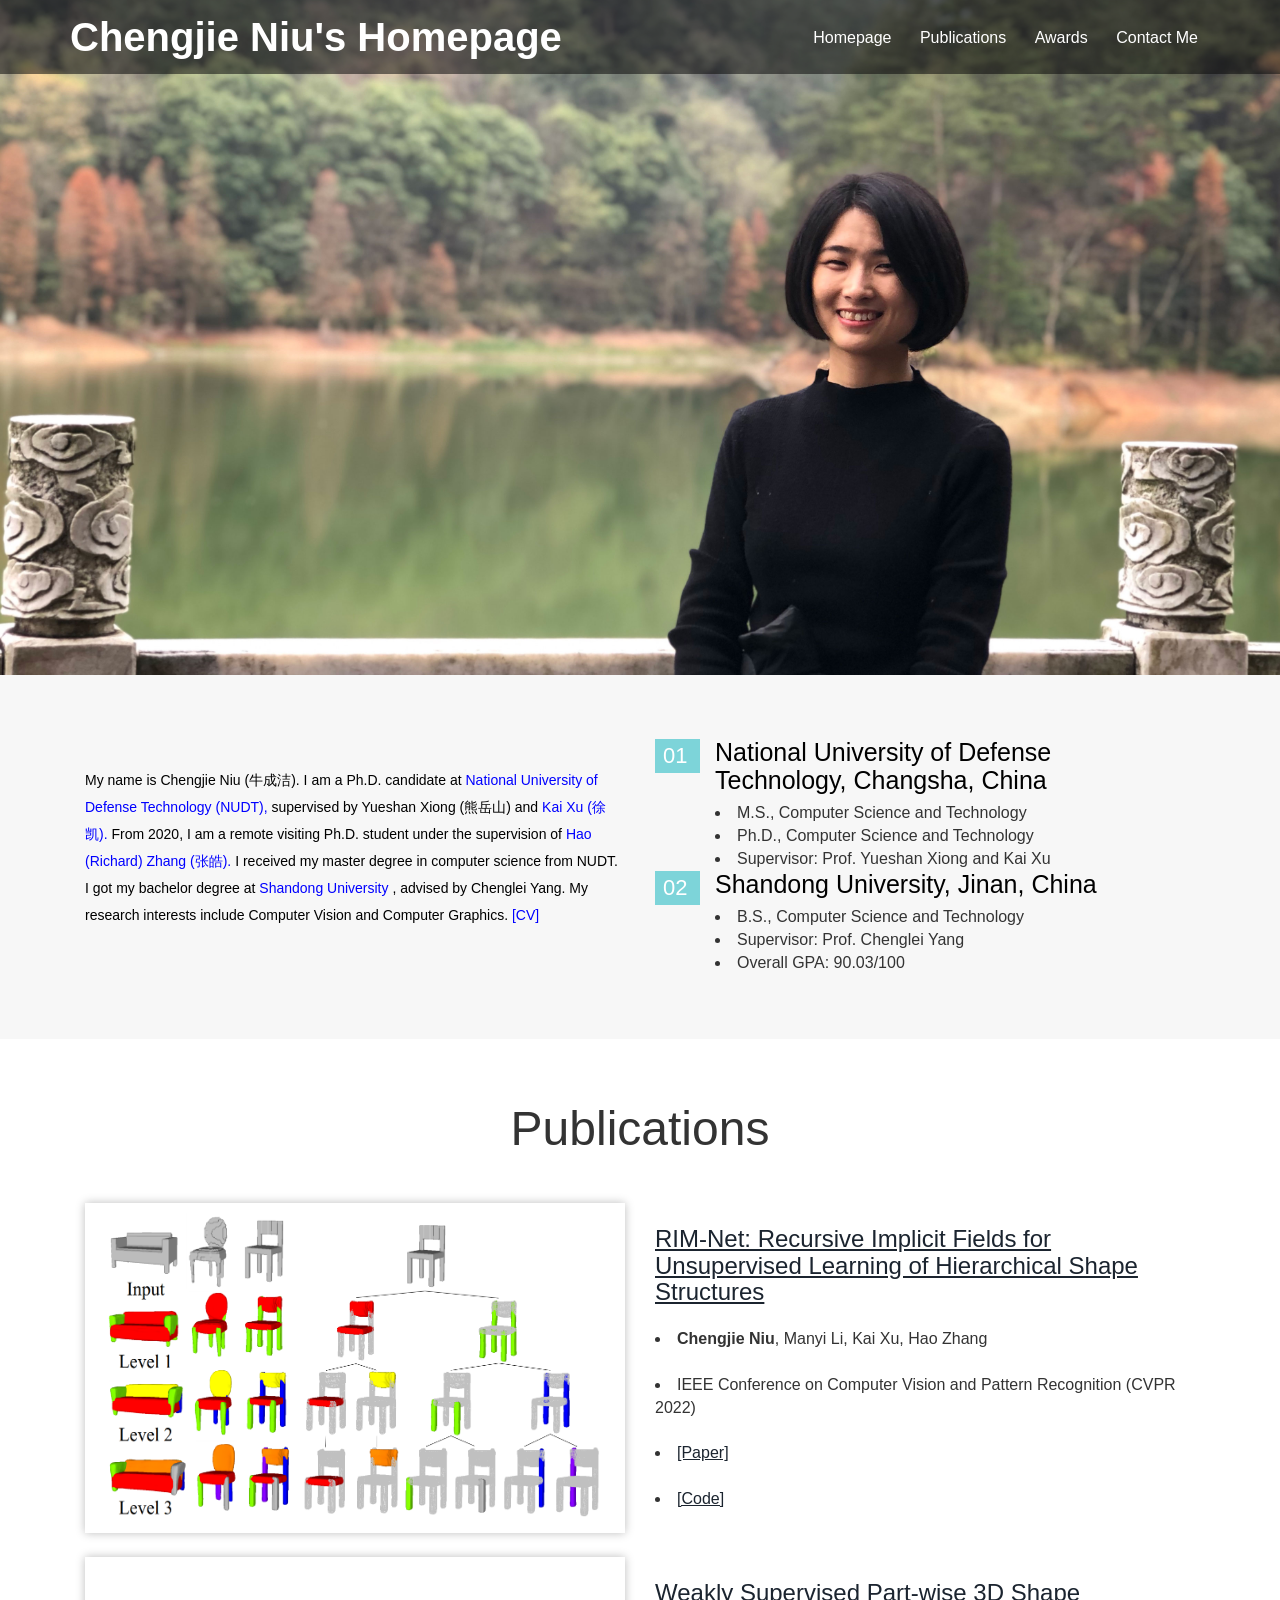
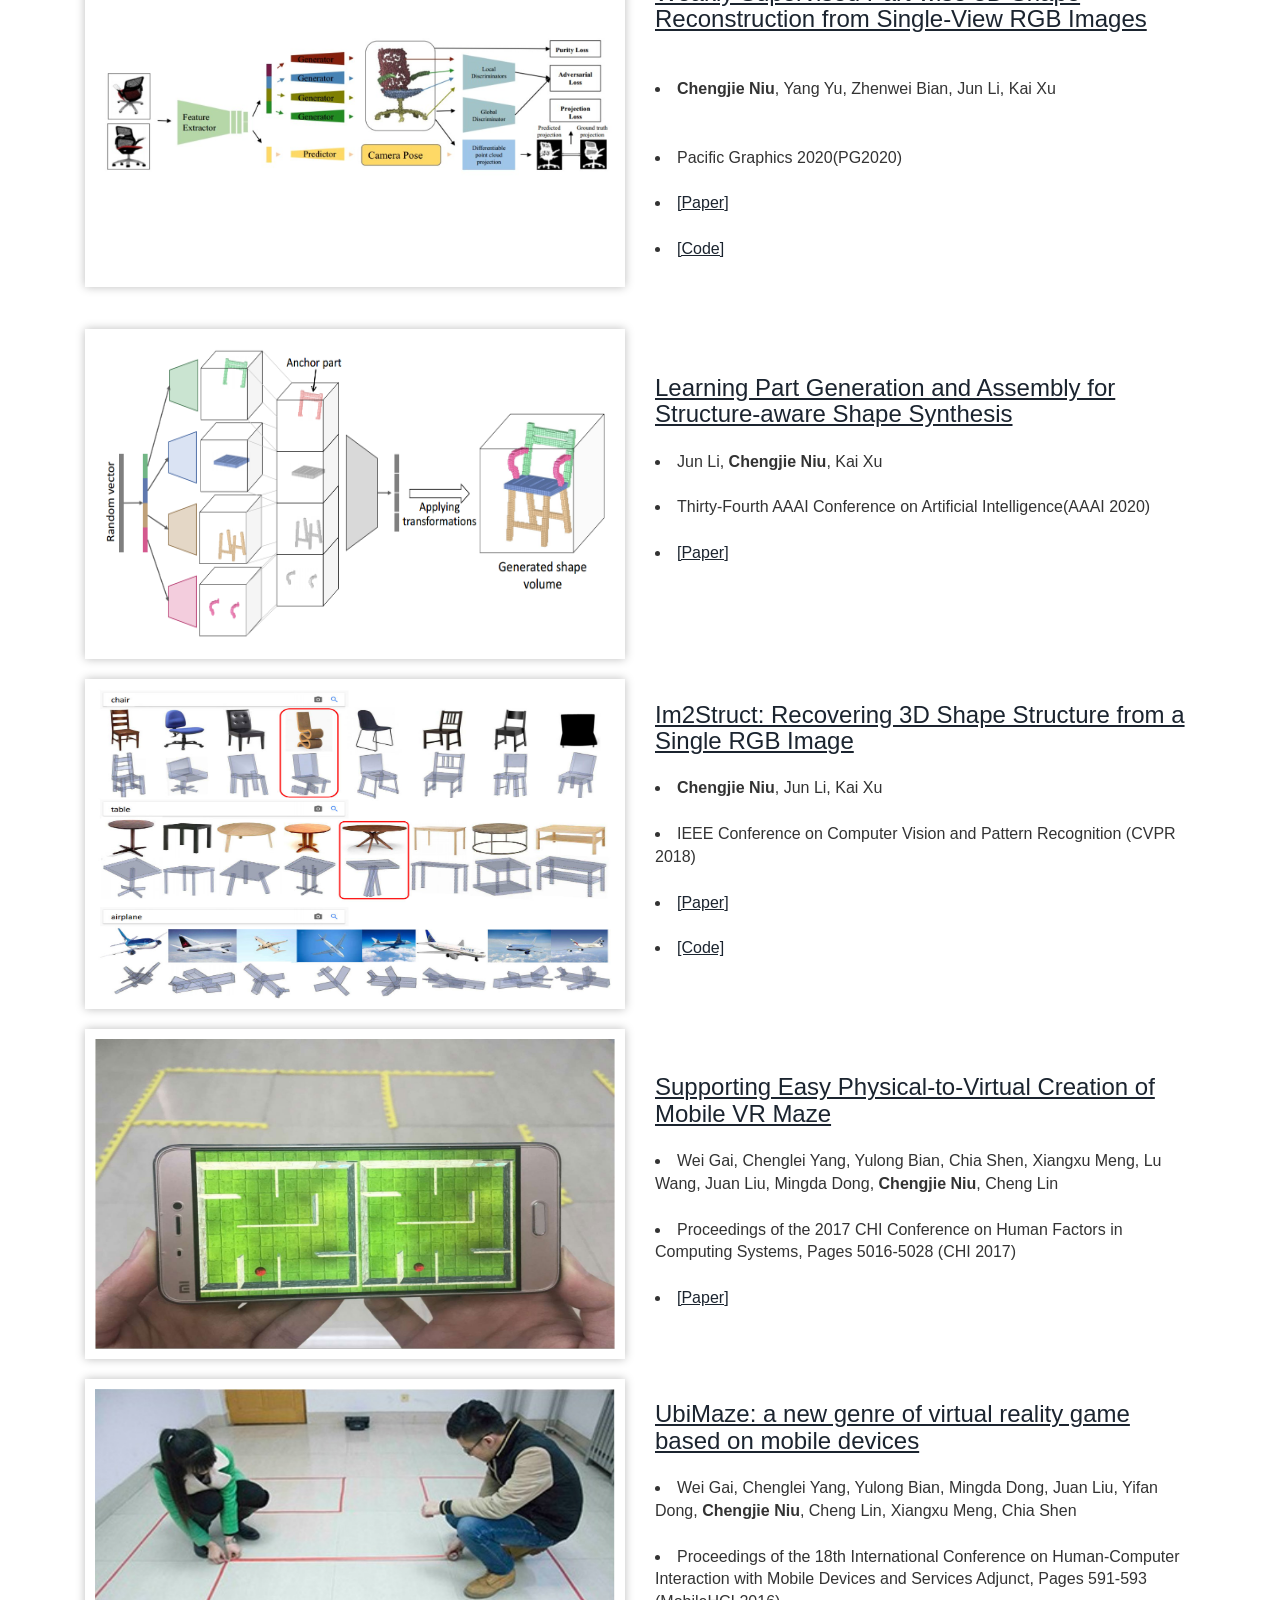
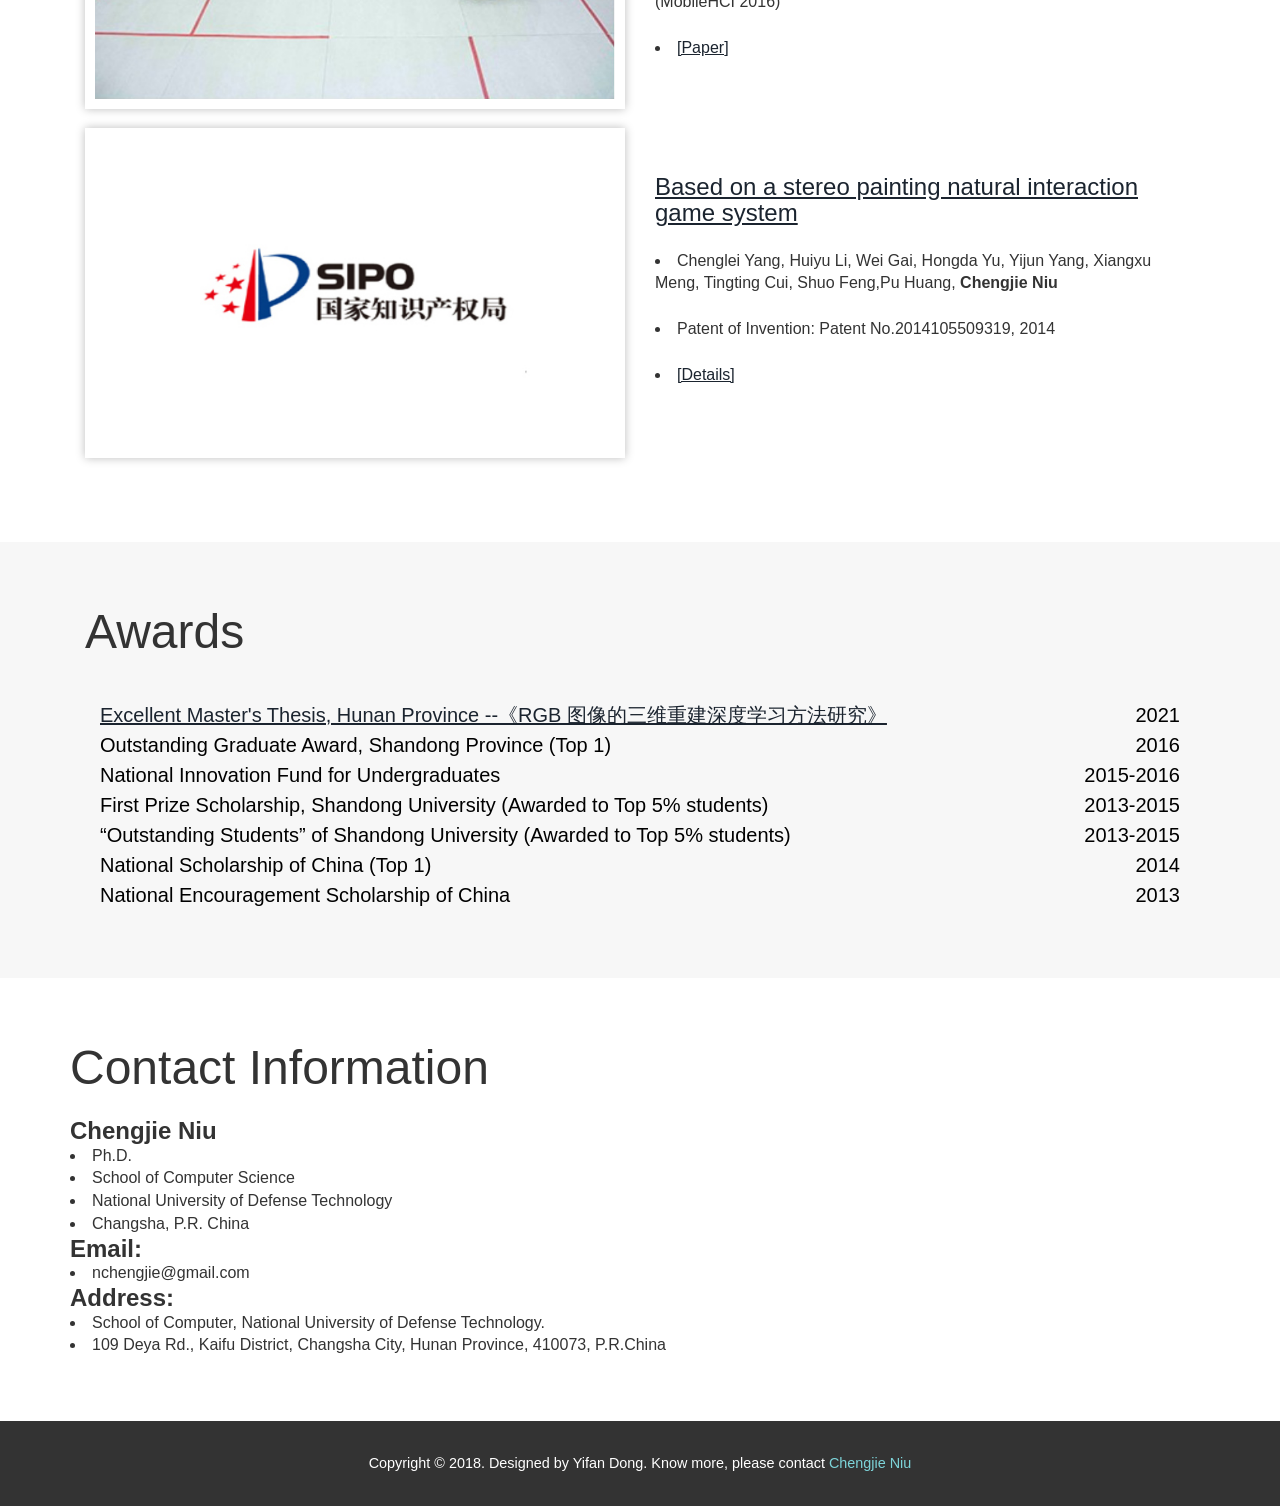
<file: index.html>
<!DOCTYPE HTML>

<!--
			animate.css 学习手册：http://daneden.github.io/animate.css/
			学习资料：
			data-wow-duration:改变动画时间
			data-wow-delay:延迟在动画开始之前
			data-wow-offset:距离开始动画(浏览器底部)
			data-wow-iteration:动画重复的次数
		-->

<html>

<head>
	<style>
		a{text-decoration:underline} 
	</style>
	<title>Chengjie Niu's Homepage</title>
	<meta name="viewport" content="width=device-width, initial-scale=1">
	<meta http-equiv="Content-Type" content="text/html; charset=utf-8" />
	<meta name="keywords" content="" />
	<script type="applisalonion/x-javascript">
		addEventListener("load", function() { setTimeout(hideURLbar, 0); }, false); function hideURLbar(){ window.scrollTo(0,1); } 
	</script>
	<link href="css/bootstrap.css" rel='stylesheet' type='text/css' />
	<!-- Custom Theme files -->
	<link href="css/iconeffects.css" rel='stylesheet' type='text/css' />
	<link href="css/style.css" rel='stylesheet' type='text/css' />
	<link rel="stylesheet" href="css/swipebox.css">
	<script src="js/jquery-1.11.1.min.js"></script>
	<script type="text/javascript" src="js/move-top.js"></script>
	<script type="text/javascript" src="js/easing.js"></script>
	<!--/web-font-->
	<!--<link href='https://fonts.googleapis.com/css?family=PT+Sans:400,400italic,700,700italic' rel='stylesheet' type='text/css'>
	<link href='https://fonts.googleapis.com/css?family=Merriweather+Sans:400,300,700' rel='stylesheet' type='text/css'>-->
	<!--/script-->
	<script type="text/javascript">
		jQuery(document).ready(function ($) {
			$(".scroll").click(function (event) {
				event.preventDefault();
				$('html,body').animate({
					scrollTop: $(this.hash).offset().top
				}, 900);
			});
		});
	</script>
	<!-- swipe box js -->
	<script src="js/jquery.swipebox.min.js"></script>
	<script type="text/javascript">
		jQuery(function ($) {
			$(".swipebox").swipebox();
		});
	</script>
	<!-- //swipe box js -->
	<!--animate-->
	<link href="css/animate.css" rel="stylesheet" type="text/css" media="all">
	<script src="js/wow.min.js"></script>
	<script>
		new WOW().init();
	</script>

</head>

<body>
	<div id="main">

		<!--start-home-->
		<div class="banner" id="home">
			<!--菜单栏及背景图配置-->
			<div class="header-bottom">
				<!--标头的容器配置-->
				<div class="container">
					<div class="fixed-header">
						<!--logo-->
						<div class="logo">
							<a href="index.html">
								<h1>Chengjie Niu's Homepage</h1>
							</a>
						</div>
						<!--//logo-->
						<div class="top-menu">
							<span class="menu"> </span>
							<nav class="link-effect-4" id="link-effect-4">
								<ul>
									<li class="hvr-bounce-to-bottom"><a href="index.html">Homepage</a></li>
									<li class="hvr-bounce-to-bottom"><a href="#Publications"
											class="scroll">Publications</a></li>
									<li class="hvr-bounce-to-bottom"><a href="#Awards" class="scroll">Awards</a></li>
									<!--								 <li class="hvr-bounce-to-bottom"><a href="#Group" class="scroll">Group</a></li>-->
									<li class="hvr-bounce-to-bottom"><a href="#Contact" class="scroll">Contact Me</a>
									</li>
								</ul>
							</nav>
						</div>
						<!-- script-for-menu -->
						<script>
							$("span.menu").click(function () {
								$(".top-menu ul").slideToggle("slow", function () {});
							});
						</script>
						<!-- script-for-menu -->
						<div class="clearfix"></div>
						<script>
							$(document).ready(function () {
								var navoffeset = $(".header-bottom").offset().top;
								$(window).scroll(function () {
									var scrollpos = $(window).scrollTop();
									if (scrollpos >= navoffeset) {
										$(".header-bottom").addClass("fixed");
									} else {
										$(".header-bottom").removeClass("fixed");
									}
								});

							});
						</script>
					</div>
				</div>
			</div>

			<!-- 	<div class="banner" id="home">
	<div class="logo">
					<a><h1>Chengjie Niu</h1></a>
					<a><h2>Ph.D. at NUDT</h2></a>
				<!-- /container 
	</div>
	</div> -->

		</div>
		<!--//end-home-->

		<!--自我介绍-->
		<div class="about" id="about">
			<div class="container">
				<div class="col-md-6 about-left">

					<!--个人头像照片-->
					<!--<div class="baner-top">
					<a href="images/co.png" class="b-link-stripe b-animate-go  swipebox">
						
							<img src="images/co.png" alt=" " height="250" width="350" />
						
					</a>
				</div>	
				
				<!-- <div class="media">
					<span class="pull-left"><img src="images/my1.jpg" width="210px" height="260px"/></span>
					<div class="media-body">
						<p>Department of Computer Science,
						<i><b>Peking University</b></i></p>
						<span style="font-weight:bold">Sep. 2014 - Jul. 2018</span>
						<p>Bachelor of Science</p>
					</div>
				</div> -->

					<!--<li><a href="https://arxiv.org/pdf/1906.06693.pdf">[Paper]</a></li><br>		-->

					<!--<h2 class="tittle" style="vertical-align:middle"><a href="pdf_files/ChengjieNiu_CV.pdf">CV <img src = "images/cv.jpg" width="36px"></a></h2>-->
					<p class="agile">My name is Chengjie Niu (牛成洁). I am a Ph.D. candidate at <a
							href="https://english.nudt.edu.cn/" target="_blank">
							<font color="blue">National University of Defense Technology (NUDT), </font>
						</a>supervised by Yueshan Xiong (熊岳山) and <a href="http://kevinkaixu.net/" target="_blank">
							<font color="blue">Kai Xu (徐凯). </font>
						</a>From 2020, I am a remote visiting Ph.D.
						student under the supervision of <a href="https://www.cs.sfu.ca/~haoz/" target="_blank">
							<font color="blue">Hao (Richard) Zhang (张皓). </font>
						</a>I received my master degree in computer science from NUDT. I got my bachelor degree at <a
							href="http://www.en.sdu.edu.cn/" target="_blank">
							<font color="blue">Shandong University</font>
						</a>, advised by Chenglei Yang. My research interests include Computer Vision and Computer
						Graphics. <a href="pdf_files/ChengjieNiu_CV.pdf" target="_blank">
							<font color="blue">[CV]</font>
						</a></p>

				</div>
				<div class="col-md-6 about-right">
					<div class="about-right-part1">
						<div class="col-md-1 num">
							<h5>01</h5>
						</div>
						<div class="col-md-11 about-right-text">
							<h4>National University of Defense Technology, Changsha, China</h4>
							<p>
								<li>M.S., Computer Science and Technology</li>
								<p>
									<li>Ph.D., Computer Science and Technology</li>
									<li>Supervisor: Prof. Yueshan Xiong and Kai Xu</li>
								</p>
						</div>
						<div class="clearfix"></div>
					</div>
					<div class="about-right-part2">
						<div class="col-md-1 num">
							<h5>02</h5>
						</div>
						<div class="col-md-11 about-right-text">
							<h4>Shandong University, Jinan, China</h4>
							<p>
								<li>B.S., Computer Science and Technology</li>
								<li>Supervisor: Prof. Chenglei Yang</li>
								<li>Overall GPA: 90.03/100</li>
							</p>
						</div>
						<div class="clearfix"></div>
					</div>
					<!-- <div class="about-right-part3">
					<div class="col-md-1 num">
						<h5>03</h5>
					</div>
					<div class="col-md-11 about-right-text">
						<h4>XXXXXX</h4>
						<p><li>XXXXXXXXXXXXXX</li>
							<li>XXXXXX</li>
							<li>XXXXXXXXX</li>
						</p>
					</div>
					<div class="clearfix"></div>
				</div> -->
				</div>
				<div class="clearfix"></div>
			</div>
		</div>
		<!--//自我介绍-->

		<!--publications-->
		<div class="gallery" id="Publications">
			<div class="container">
				<h3 class="tittle">Publications</h3>
				<div class="gallery-grids">
					<!--paper5------------------------------------------------------------------->
					<div class="col-md-6 col-sm-6 ggd baner-top big wow fadeInDown animated" data-wow-delay=".5s">
						<a href="images/2022 cvpr RIM_net.png" class="b-link-stripe b-animate-go  swipebox">
							<div class="gal-spin-effect vertical ">
								<img src="images/2022 cvpr RIM_net.png" alt=" " />
								<div class="gal-text-box">
									<div class="info-gal-con">
										<h4>RIM-Net: Recursive Implicit Fields for Unsupervised Learning of Hierarchical
											Shape Structures</h4>
										<span class="separator"></span>
										<p>CVPR 2022</p>
										<span class="separator"></span>
									</div>
								</div>
							</div>
						</a>
					</div>

					<div class="col-md-6 about-right-text">
						<br>
						<h3><a href="https://arxiv.org/pdf/2201.12763.pdf" style="text-decoration:underline" target="_blank">RIM-Net: Recursive Implicit
								Fields for Unsupervised Learning of Hierarchical Shape Structures</a></h3><br>
						<p>
							<li><b>Chengjie Niu</b>, Manyi Li, Kai Xu, Hao Zhang</li><br>
							<li>IEEE Conference on Computer Vision and Pattern Recognition (CVPR 2022)</li><br>
							<li><a href="https://arxiv.org/pdf/2201.12763.pdf" style="text-decoration:underline" target="_blank">[Paper]</a></li>
							<br>
							<li><a href="https://github.com/chengjieniu/RIM-Net" style="text-decoration:underline" target="_blank">[Code]</a></li>

						</p>
						<br>
						<br>
					</div>
					<!--paper5------------------------------------------------------------------->

					<!--paper6------------------------------------------------------------------->
					<div class="col-md-6 col-sm-6 ggd baner-top big wow fadeInDown animated" data-wow-delay=".5s">
						<a href="images/PG2020.png" class="b-link-stripe b-animate-go  swipebox">
							<div class="gal-spin-effect vertical" style="height: 310px;">
								<img src="images/PG2020.png" style="position: absolute;top: 20%; height: 150px;"
									alt=" " />
								<div class="gal-text-box">
									<div class="info-gal-con">
										<h4>Weakly Supervised Part-wise 3D Shape Reconstruction from Single-View RGB
											Images</h4>
										<span class="separator"></span>
										<p>PG 2020</p>
										<span class="separator"></span>
									</div>
								</div>
							</div>
						</a>
					</div>

					<div class="col-md-6 about-right-text">
						<br>
						<h3><a href="https://kevinkaixu.net/papers/niu_pg20_partsvr.pdf" style="text-decoration:underline" target="_blank">Weakly
								Supervised Part-wise 3D Shape Reconstruction from Single-View RGB Images</a></h3>
						<br>
						<br>
						<p>
							<li><b>Chengjie Niu</b>, Yang Yu, Zhenwei Bian, Jun Li, Kai Xu</li>
							<br>
							<br>
							<li>Pacific Graphics 2020(PG2020)</li>
							<br>							
							<li><a href="https://kevinkaixu.net/papers/niu_pg20_partsvr.pdf" style="text-decoration:underline" target="_blank">[Paper]</a>
							</li>
							<br>
							<li><a href="https://github.com/chengjieniu/partsvr" style="text-decoration:underline" target="_blank">[Code]</a></li>
						</p>

						<br>
						<br>
						<br>
					</div>
					<!--paper6------------------------------------------------------------------->

					<!--paper0------------------------------------------------------------------->
					<div class="col-md-6 col-sm-6 ggd baner-top big wow fadeInRight animated" data-wow-delay=".5s">
						<a href="images/paper0.png" class="b-link-stripe b-animate-go  swipebox">
							<div class="gal-spin-effect vertical ">
								<img src="images/paper0.png" alt=" " />
								<div class="gal-text-box">
									<div class="info-gal-con">
										<h4>Learning Part Generation and Assembly for Structure-aware Shape Synthesis
										</h4>
										<span class="separator"></span>
										<p>AAAI 2020</p>
										<span class="separator"></span>

									</div>
								</div>
							</div>
						</a>
					</div>

					<div class="col-md-6 about-right-text">
						<br>
						<br>
						<h3><a href="https://arxiv.org/pdf/1906.06693.pdf"
							style="text-decoration:underline" target="_blank">Learning Part Generation and Assembly for Structure-aware Shape
								Synthesis</a></h3><br>
						<p>
							<li>Jun Li,<b> Chengjie Niu</b>, Kai Xu</li><br>
							<li>Thirty-Fourth AAAI Conference on Artificial Intelligence(AAAI 2020)</li><br>
							<li><a href="https://arxiv.org/pdf/1906.06693.pdf" style="text-decoration:underline" target="_blank">[Paper]</a></li><br>
							<!--<li><a href="paper/Learning Part Generation and Assembly for Structure-aware Shape Synthesis.pdf">[Paper]</a></li><br>-->
							<br>
							<br>
							<br>
							<br>
							<!--为了页面排版不错位加的br-->


						</p>
					</div><br>
					<!--paper0----------------------------------------------------------------->

					<!--paper1------------------------------------------------------------------->
					<div class="col-md-6 col-sm-6 ggd baner-top big wow fadeInRight animated" data-wow-delay=".5s">
						<a href="images/paper1.jpg" class="b-link-stripe b-animate-go  swipebox">
							<div class="gal-spin-effect vertical ">
								<img src="images/paper1.jpg" alt=" " />
								<div class="gal-text-box">
									<div class="info-gal-con">
										<h4>Im2Struct: Recovering 3D Shape Structure from a Single RGB Image</h4>
										<span class="separator"></span>
										<p>CVPR 2018</p>
										<span class="separator"></span>

									</div>
								</div>
							</div>
						</a>
					</div>

					<div class="col-md-6 about-right-text">
						<br>						
						<h3><a href="http://openaccess.thecvf.com/content_cvpr_2018/html/Niu_Im2Struct_Recovering_3D_CVPR_2018_paper.html"
							style="text-decoration:underline"  target="_blank">Im2Struct: Recovering 3D Shape Structure from a Single RGB Image</a>
						</h3><br>
						<p>
							<li><b>Chengjie Niu</b>, Jun Li, Kai Xu</li><br>
							<li>IEEE Conference on Computer Vision and Pattern Recognition (CVPR 2018)</li><br>
							<li><a href="http://openaccess.thecvf.com/content_cvpr_2018/papers/Niu_Im2Struct_Recovering_3D_CVPR_2018_paper.pdf"
								style="text-decoration:underline"  target="_blank">[Paper]</a></li>
							<br>
							<li>
								<a href="https://github.com/chengjieniu/Im2Struct" style="text-decoration:underline"  target="_blank">[Code]</a></li><br>
							<!--<li><a href="paper/Niu_Im2Struct_Recovering_3D_CVPR_2018_paper.pdf">[Paper]</a></li><br>-->
							<br>


						</p>
						<br>
					</div>
					<!--paper1----------------------------------------------------------------->

					<!--paper2------------------------------------------------------------------->
					<div class="col-md-6 col-sm-6 ggd baner-top small wow fadeInLeft animated" data-wow-delay=".5s">
						<!--fadeInLeft:从左侧飞入-->
						<a href="images/paper2.jpg" class="b-link-stripe b-animate-go  swipebox">
							<div class="gal-spin-effect vertical ">
								<img src="images/paper2.jpg" alt=" " />
								<div class="gal-text-box">
									<div class="info-gal-con">
										<h4>Supporting Easy Physical-to-Virtual Creation of Mobile VR Maze</h4>
										<span class="separator"></span>
										<p>CHI 2017</p>
										<span class="separator"></span>

									</div>
								</div>
							</div>
						</a>
					</div>

					<div class="col-md-6 about-right-text">
						<br>
						<br>
						<h3><a href="https://dl.acm.org/citation.cfm?id=3025453.3025494" style="text-decoration:underline" target="_blank">Supporting Easy
								Physical-to-Virtual Creation of Mobile VR Maze</a></h3><br>
						<p>
							<li>Wei Gai, Chenglei Yang, Yulong Bian, Chia Shen, Xiangxu Meng, Lu Wang, Juan Liu, Mingda
								Dong, <b>Chengjie Niu</b>, Cheng Lin</li><br>
							<li>Proceedings of the 2017 CHI Conference on Human Factors in Computing Systems, Pages
								5016-5028 (CHI 2017)</li><br>
							<li><a href="https://dl.acm.org/citation.cfm?id=3025453.3025494" style="text-decoration:underline"  target="_blank">[Paper]</a>
							</li><br>
							<!--<li><a href="paper/Supporting Easy Physical-to-Virtual Creation of Mobile VR Maze.pdf">[Paper]</a></li><br>-->
							<br>
							<br>


						</p>
					</div><br>
					<!--paper2------------------------------------------------------------------->

					<!--paper3------------------------------------------------------------------->
					<div class="col-md-6 col-sm-6 ggd baner-top small wow fadeInLeft animated" data-wow-delay=".5s">
						<a href="images/paper3.jpg" class="b-link-stripe b-animate-go  swipebox">
							<div class="gal-spin-effect vertical ">
								<img src="images/paper3.jpg" alt=" " />
								<div class="gal-text-box">
									<div class="info-gal-con">
										<h4>UbiMaze: a new genre of virtual reality game based on mobile devices</h4>
										<span class="separator"></span>
										<p>MobileHCI 2016</p>
										<span class="separator"></span>

									</div>
								</div>
							</div>
						</a>
					</div>

					<div class="col-md-6 about-right-text">
						<br>						
						<h3><a href="https://dl.acm.org/citation.cfm?id=2961824&dl=ACM&coll=DL" style="text-decoration:underline"  target="_blank">UbiMaze:
								a new genre of virtual reality game based on mobile devices</a></h3><br>
						<p>
							<li>Wei Gai, Chenglei Yang, Yulong Bian, Mingda Dong, Juan Liu, Yifan Dong, <b>Chengjie
									Niu</b>, Cheng Lin, Xiangxu Meng, Chia Shen</li><br>
							<li>Proceedings of the 18th International Conference on Human-Computer Interaction with
								Mobile Devices and Services Adjunct, Pages 591-593 (MobileHCI 2016)</li><br>
							<li><a href="https://dl.acm.org/citation.cfm?id=2961824&dl=ACM&coll=DL" style="text-decoration:underline" 
									target="_blank">[Paper]</a></li><br>
							<!--<li><a href="paper/UbiMaze-a new genre of virtual reality game based on mobile devices.pdf">[Paper]</a></li><br>-->
							<br>
						</p>
						<br>
					</div>
					<!--paper3------------------------------------------------------------------->

					<!--paper4------------------------------------------------------------------->
					<div class="col-md-6 col-sm-6 ggd baner-top big wow fadeInDown animated" data-wow-delay=".5s">
						<a href="images/paper4.jpg" class="b-link-stripe b-animate-go  swipebox">
							<div class="gal-spin-effect vertical ">
								<img src="images/paper4.jpg" alt=" " />
								<div class="gal-text-box">
									<div class="info-gal-con">
										<h4>Based on a stereo painting natural interaction game system</h4>
										<span class="separator"></span>
										<p>Patent of Invention</p>
										<span class="separator"></span>
									</div>
								</div>
							</div>
						</a>
					</div>

					<div class="col-md-6 about-right-text">
						<br>
						<br>
						<h3><a href="http://cpquery.sipo.gov.cn/txnQueryBibliographicData.do?select-key:shenqingh=2014105509319&select-key:zhuanlilx=1&select-key:backPage=http%3A%2F%2Fcpquery.sipo.gov.cn%2FtxnQueryOrdinaryPatents.do%3Fselect-key%3Ashenqingh%3D2014105509319%26select-key%3Azhuanlimc%3D%26select-key%3Ashenqingrxm%3D%26select-key%3Azhuanlilx%3D%26select-key%3Ashenqingr_from%3D%26select-key%3Ashenqingr_to%3D%26verycode%3D6%26inner-flag%3Aopen-type%3Dwindow%26inner-flag%3Aflowno%3D1545614344328&token=CB7A51BAEC30486F87398C9E793DB0E1&inner-flag:open-type=window&inner-flag:flowno=1545614363004"
							style="text-decoration:underline" target="_blank">Based on a stereo painting natural interaction game system</a></h3><br>
						<p>
							<li>Chenglei Yang, Huiyu Li, Wei Gai, Hongda Yu, Yijun Yang, Xiangxu Meng, Tingting Cui,
								Shuo Feng,Pu Huang, <b>Chengjie Niu</b></li><br>
							<li>Patent of Invention: Patent No.2014105509319, 2014</li><br>
							<li><a href="http://cpquery.sipo.gov.cn/txnQueryBibliographicData.do?select-key:shenqingh=2014105509319&select-key:zhuanlilx=1&select-key:backPage=http%3A%2F%2Fcpquery.sipo.gov.cn%2FtxnQueryOrdinaryPatents.do%3Fselect-key%3Ashenqingh%3D2014105509319%26select-key%3Azhuanlimc%3D%26select-key%3Ashenqingrxm%3D%26select-key%3Azhuanlilx%3D%26select-key%3Ashenqingr_from%3D%26select-key%3Ashenqingr_to%3D%26verycode%3D6%26inner-flag%3Aopen-type%3Dwindow%26inner-flag%3Aflowno%3D1545614344328&token=CB7A51BAEC30486F87398C9E793DB0E1&inner-flag:open-type=window&inner-flag:flowno=1545614363004"
								style="text-decoration:underline" target="_blank">[Details]</a></li>

						</p>
						<br>
						<br>
						<br>
						<br>
					</div>
					<!--paper4------------------------------------------------------------------->

					<div class="clearfix"> </div>
				</div>
			</div>
		</div>
		<!-- //publications-->



		<!--Awards-->

		<div class="about" id="Awards">
			<div class="container">
				<div class="col-md-12">


					<h3 class="tittle">Awards</h3>
					<!-- <p class="agile">RESEARCH INTERESTS：Computer Graphics, Computer Vision, Deep Learning</p>
				<p>XXXXXXXXXXXXXXXXXXXXXXXXXx。</p> -->
					<br>
					<br>

				</div>
				<div class="col-md-12 col-sm-12 about-right">
					
					<div class="about-right-part1">
						<div class="col-md-12 col-sm-8">
							<h3 style="display:inline;float:left">
								<a href="/pdf_files/RGB 图像的三维重建深度学习方法研究.pdf"  style="text-decoration:underline" target="_blank">Excellent Master's Thesis, Hunan Province
									--《RGB 图像的三维重建深度学习方法研究》
								</a>
							</h3>
							<h3 style="text-align:right;float:right">2021</h3>
						</div>
						<div class="clearfix"></div>
					</div>

					<div class="about-right-part1">
						<div class="col-md-12 col-sm-8">
							<h3 style="display:inline;float:left">Outstanding Graduate Award, Shandong Province (Top 1)
							</h3>
							<h3 style="text-align:right;float:right">2016</h3>
						</div>
						<div class="clearfix"></div>
					</div>

					<div class="about-right-part2">
						<div class="col-md-12 col-sm-8">
							<h3 style="display:inline;float:left">National Innovation Fund for Undergraduates</h3>
							<h3 style="text-align:right;float:right">2015-2016</h3>
						</div>
						<div class="clearfix"></div>
					</div>


					<div class="about-right-part3">
						<div class="col-md-12 col-sm-8">
							<h3 style="display:inline;float:left">First Prize Scholarship, Shandong University (Awarded
								to Top 5% students)</h3>
							<h3 style="text-align:right;float:right">2013-2015</h3>
						</div>
						<div class="clearfix"></div>
					</div>
					<div class="about-right-part4">
						<div class="col-md-12 col-sm-8">
							<h3 style="display:inline;float:left">“Outstanding Students” of Shandong University (Awarded
								to Top 5% students)</h3>
							<h3 style="text-align:right;float:right">2013-2015</h3>
						</div>
						<div class="clearfix"></div>
					</div>

					<div class="about-right-part5">
						<div class="col-md-12 col-sm-8">
							<h3 style="display:inline;float:left">National Scholarship of China (Top 1)</h3>
							<h3 style="text-align:right;float:right">2014</h3>
						</div>
						<div class="clearfix"></div>
					</div>

					<div class="about-right-part6">
						<div class="col-md-12 col-sm-8">
							<h3 style="display:inline;float:left">National Encouragement Scholarship of China</h3>
							<h3 style="text-align:right;float:right">2013</h3>
						</div>
						<div class="clearfix"></div>
					</div>



				</div>
				<div class="clearfix"></div>
			</div>
		</div>







		<!--//end-Awards-->


		<!--联系方式-->
		<div class="touch" id="Contact">
			<div class="container">
				<h3 class="tittle">Contact Information</h3><br>
				<h3><b>Chengjie Niu</b></h3>
				<!-- <h3 style="text-align:left"> Ph.D. </h3> -->
				<!-- <h3 style="text-align:left">School of Computer Science</h3> -->
				<!-- <h3 style="text-align:left">National University of Defense Technology</h3> -->
				<!-- <h3 style="text-align:left">Changsha, P.R. China</h3> -->
				<li>Ph.D. </li>
				<li>School of Computer Science</li>
				<li>National University of Defense Technology</li>
				<li>Changsha, P.R. China</li>
				<h3><b>Email:</b></h3>
				<li>nchengjie@gmail.com</li>

				<h3><b>Address:</b></h3>
				<li>School of Computer, National University of Defense Technology.</li>
				<li>109 Deya Rd., Kaifu District, Changsha City, Hunan Province, 410073, P.R.China</li>
				<div class="clearfix"></div>
			</div>
		</div>
		<!--//联系方式-->

		<!--footer-->
		<div class="footer text-center">
			<div class="container">
				<p class="copy-right wow fadeInUp" data-wow-duration="1s" data-wow-delay=".3s">Copyright &copy; 2018.
					Designed by Yifan Dong. Know more, please contact <a target="Contact">Chengjie Niu</a></p>

				<!--<ul class="social wow slideInDown" data-wow-duration="1s" data-wow-delay=".3s">
										<li><a href="#" class="tw"></a></li>
										<li><a href="#" class="fb"> </a></li>
										<li><a href="#" class="in"> </a></li>
										<li><a href="#" class="dott"></a></li>
										 <div class="clearfix"></div>
									</ul>-->

			</div>
		</div>
		<!--start-smooth-scrolling-->
		<script type="text/javascript">
			$(document).ready(function () {
				$().UItoTop({
					easingType: 'easeOutQuart'
				});

			});
		</script>
		<!--end-smooth-scrolling-->
		<a href="#home" id="toTop" class="scroll" style="display: block;"> <span id="toTopHover" style="opacity: 1;">
			</span></a>
		<script src="js/bootstrap.min.js"></script>
	</div>
</body>

</html>
</file>
<file: css/iconeffects.css>
@font-face {
	font-family: 'ecoicon';
	src:url('../fonts/ecoicons/ecoicon.eot');
	src:url('../fonts/ecoicons/ecoicon.eot?#iefix') format('embedded-opentype'),
		url('../fonts/ecoicons/ecoicon.woff') format('woff'),
		url('../fonts/ecoicons/ecoicon.ttf') format('truetype'),
		url('../fonts/ecoicons/ecoicon.svg#ecoicon') format('svg');
	font-weight: normal;
	font-style: normal;
}

.hi-icon-wrap {
	text-align: center;
	margin: 0 auto;
	padding: 2em 0 3em;
}

.hi-icon {
	display: inline-block;
	font-size: 0px;
	cursor: pointer;
	margin: 15px 30px;
	width: 90px;
    height: 90px;
	border-radius: 50%;
	-webkit-border-radius: 50%;
	-moz-border-radius: 50%;
	-o-border-radius: 50%;
	text-align: center;
	position: relative;
	z-index: 1;
	color: #fff;
}

.hi-icon:after {
	pointer-events: none;
	position: absolute;
	width: 100%;
	height: 100%;
	border-radius: 50%;
	content: '';
	-webkit-box-sizing: content-box; 
	-moz-box-sizing: content-box; 
	box-sizing: content-box;
}

.hi-icon:before {
	font-family: 'ecoicon';
	speak: none;
	font-size: 48px;
	line-height: 90px;
	font-style: normal;
	font-weight: normal;
	font-variant: normal;
	text-transform: none;
	display: block;
	-webkit-font-smoothing: antialiased;
}

.hi-icon-mobile:before {
	content: "\e009";
}

.hi-icon-screen:before {
	content: "\e00a";
}

.hi-icon-earth:before {
	content: "\e002";
}

.hi-icon-support:before {
	content: "\e000";
}

.hi-icon-locked:before {
	content: "\e001";
}

.hi-icon-cog:before {
	content: "\e003";
}

.hi-icon-clock:before {
	content: "\e004";
}

.hi-icon-videos:before {
	content: "\e005";
}

.hi-icon-list:before {
	content: "\e006";
}

.hi-icon-refresh:before {
	content: "\e007";
}

.hi-icon-images:before {
	content: "\e008";
}

.hi-icon-pencil:before {
	content: "\e00b";
}

.hi-icon-link:before {
	content: "\e00c";
}

.hi-icon-mail:before {
	content: "\e00d";
}

.hi-icon-location:before {
	content: "\e00e";
}

.hi-icon-archive:before {
	content: "\e00f";
}

.hi-icon-chat:before {
	content: "\e010";
}

.hi-icon-bookmark:before {
	content: "\e011";
}

.hi-icon-user:before {
	content: "\e012";
}

.hi-icon-contract:before {
	content: "\e013";
}

.hi-icon-star:before {
	content: "\e014";
}

/* Effect 1 */
.hi-icon-effect-1 .hi-icon {
	background: rgba(255,255,255,0.1);
	-webkit-transition: background 0.2s, color 0.2s;
	-moz-transition: background 0.2s, color 0.2s;
	transition: background 0.2s, color 0.2s;
}

.hi-icon-effect-1 .hi-icon:after {
	top: -7px;
	left: -7px;
	padding: 7px;
	box-shadow: 0 0 0 4px #fff;
	-webkit-transition: -webkit-transform 0.2s, opacity 0.2s;
	-webkit-transform: scale(.8);
	-moz-transition: -moz-transform 0.2s, opacity 0.2s;
	-moz-transform: scale(.8);
	-ms-transform: scale(.8);
	transition: transform 0.2s, opacity 0.2s;
	transform: scale(.8);
	opacity: 0;
}

/* Effect 1a */
.hi-icon-effect-1a .hi-icon:hover {
	background: rgba(255,255,255,1);
	color: #41ab6b;
}

.hi-icon-effect-1a .hi-icon:hover:after {
	-webkit-transform: scale(1);
	-moz-transform: scale(1);
	-ms-transform: scale(1);
	transform: scale(1);
	opacity: 1;
}

/* Effect 1b */
.hi-icon-effect-1b .hi-icon:hover {
	background: rgba(255,255,255,1);
	color: #41ab6b;
}

.hi-icon-effect-1b .hi-icon:after {
	-webkit-transform: scale(1.2);
	-moz-transform: scale(1.2);
	-ms-transform: scale(1.2);
	transform: scale(1.2);
}

.hi-icon-effect-1b .hi-icon:hover:after {
	-webkit-transform: scale(1);
	-moz-transform: scale(1);
	-ms-transform: scale(1);
	transform: scale(1);
	opacity: 1;
}

/* Effect 2 */
.hi-icon-effect-2 .hi-icon {
	color: #eea303;
	box-shadow: 0 0 0 3px #fff;
	-webkit-transition: color 0.3s;
	-moz-transition: color 0.3s;
	transition: color 0.3s;
}

.hi-icon-effect-2 .hi-icon:after {
	top: -2px;
	left: -2px;
	padding: 2px;
	z-index: -1;
	background: #fff;
	-webkit-transition: -webkit-transform 0.2s, opacity 0.2s;
	-moz-transition: -moz-transform 0.2s, opacity 0.2s;
	transition: transform 0.2s, opacity 0.2s;
}

/* Effect 2a */
.hi-icon-effect-2a .hi-icon:hover {
	color: #eea303;
}

.hi-icon-effect-2a .hi-icon:hover:after {
	-webkit-transform: scale(0.85);
	-moz-transform: scale(0.85);
	-ms-transform: scale(0.85);
	transform: scale(0.85);
}

/* Effect 2b */
.hi-icon-effect-2b .hi-icon:hover:after {
	-webkit-transform: scale(0);
	-moz-transform: scale(0);
	-ms-transform: scale(0);
	transform: scale(0);
	opacity: 0;
	-webkit-transition: -webkit-transform 0.4s, opacity 0.2s;
	-moz-transition: -moz-transform 0.4s, opacity 0.2s;
	transition: transform 0.4s, opacity 0.2s;
}

.hi-icon-effect-2b .hi-icon:hover {
	color: #fff;
}

/* Effect 3 */
.hi-icon-effect-3 .hi-icon {
	box-shadow: 0 0 0 4px #fff;
	-webkit-transition: color 0.3s;
	-moz-transition: color 0.3s;
	transition: color 0.3s;
}

.hi-icon-effect-3 .hi-icon:after {
	top: -2px;
	left: -2px;
	padding: 2px;
	z-index: -1;
	background: #fff;
	-webkit-transition: -webkit-transform 0.2s, opacity 0.3s;
	-moz-transition: -moz-transform 0.2s, opacity 0.3s;
	transition: transform 0.2s, opacity 0.3s;
}

/* Effect 3a */
.hi-icon-effect-3a .hi-icon {
	color: #f06060;
}

.hi-icon-effect-3a .hi-icon:hover {
	color: #fff;
}

.hi-icon-effect-3a .hi-icon:hover:after {
	-webkit-transform: scale(1.3);
	-moz-transform: scale(1.3);
	-ms-transform: scale(1.3);
	transform: scale(1.3);
	opacity: 0;
}

/* Effect 3b */
.hi-icon-effect-3b .hi-icon {
	color: #fff;
}

.hi-icon-effect-3b .hi-icon:hover {
	color: #f06060;
}

.hi-icon-effect-3b .hi-icon:after {
	-webkit-transform: scale(1.3);
	-moz-transform: scale(1.3);
	-ms-transform: scale(1.3);
	transform: scale(1.3);
	opacity: 0;
}

.hi-icon-effect-3b .hi-icon:hover:after {
	-webkit-transform: scale(1);
	-moz-transform: scale(1);
	-ms-transform: scale(1);
	transform: scale(1);
	opacity: 1;
}

/* Effect 4 */
.hi-icon-effect-4 .hi-icon {
	width: 92px;
	height: 92px;
	box-shadow: 0 0 0 4px rgba(255,255,255,1);	
}

.hi-icon-effect-4a .hi-icon {
	-webkit-transition: box-shadow 0.2s;
	-moz-transition: box-shadow 0.2s;
	transition: box-shadow 0.2s;
}

.hi-icon-effect-4 .hi-icon:before {
	line-height: 92px;
}

.hi-icon-effect-4 .hi-icon:after {
	top: -4px;
	left: -4px;
	padding: 0;
	z-index: 10;
	border: 4px dashed #fff;
}

.hi-icon-effect-4 .hi-icon:hover {
	box-shadow: 0 0 0 0 rgba(255,255,255,0);
	color: #fff;
}

/* Effect 4b */
.hi-icon-effect-4b .hi-icon:hover {
	-webkit-transition: box-shadow 0.2s;
	-moz-transition: box-shadow 0.2s;
	transition: box-shadow 0.2s;
}

.hi-icon-effect-4b .hi-icon:hover:after {
	-webkit-animation: spinAround 9s linear infinite;
	-moz-animation: spinAround 9s linear infinite;
	animation: spinAround 9s linear infinite;
}

@-webkit-keyframes spinAround {
	from {
		-webkit-transform: rotate(0deg)
	}
	to {
		-webkit-transform: rotate(360deg);
	}
}
@-moz-keyframes spinAround {
	from {
		-moz-transform: rotate(0deg)
	}
	to {
		-moz-transform: rotate(360deg);
	}
}
@keyframes spinAround {
	from {
		transform: rotate(0deg)
	}
	to {
		transform: rotate(360deg);
	}
}

/* Effect 5 */
.hi-icon-effect-5 .hi-icon {
	box-shadow: 0 0 0 4px rgba(255,255,255,1);
	overflow: hidden;
	-webkit-transition: background 0.3s, color 0.3s, box-shadow 0.3s;
	-moz-transition: background 0.3s, color 0.3s, box-shadow 0.3s;
	transition: background 0.3s, color 0.3s, box-shadow 0.3s;
}

.hi-icon-effect-5 .hi-icon:after {
	display: none;
}

.hi-icon-effect-5 .hi-icon:hover {
	background: rgba(255,255,255,1);
	color: #702fa8;
	box-shadow: 0 0 0 8px rgba(255,255,255,0.3);
}

.hi-icon-effect-5a .hi-icon:hover:before {
	-webkit-animation: toRightFromLeft 0.3s forwards;
	-moz-animation: toRightFromLeft 0.3s forwards;
	animation: toRightFromLeft 0.3s forwards;
}

@-webkit-keyframes toRightFromLeft {
	49% {
		-webkit-transform: translate(100%);
	}
	50% {
		opacity: 0;
		-webkit-transform: translate(-100%);
	}
	51% {
		opacity: 1;
	}
}
@-moz-keyframes toRightFromLeft {
	49% {
		-moz-transform: translate(100%);
	}
	50% {
		opacity: 0;
		-moz-transform: translate(-100%);
	}
	51% {
		opacity: 1;
	}
}
@keyframes toRightFromLeft {
	49% {
		transform: translate(100%);
	}
	50% {
		opacity: 0;
		transform: translate(-100%);
	}
	51% {
		opacity: 1;
	}
}

.hi-icon-effect-5b .hi-icon:hover:before {
	-webkit-animation: toLeftFromRight 0.3s forwards;
	-moz-animation: toLeftFromRight 0.3s forwards;
	animation: toLeftFromRight 0.3s forwards;
}

@-webkit-keyframes toLeftFromRight {
	49% {
		-webkit-transform: translate(-100%);
	}
	50% {
		opacity: 0;
		-webkit-transform: translate(100%);
	}
	51% {
		opacity: 1;
	}
}
@-moz-keyframes toLeftFromRight {
	49% {
		-moz-transform: translate(-100%);
	}
	50% {
		opacity: 0;
		-moz-transform: translate(100%);
	}
	51% {
		opacity: 1;
	}
}
@keyframes toLeftFromRight {
	49% {
		transform: translate(-100%);
	}
	50% {
		opacity: 0;
		transform: translate(100%);
	}
	51% {
		opacity: 1;
	}
}

.hi-icon-effect-5c .hi-icon:hover:before {
	-webkit-animation: toTopFromBottom 0.3s forwards;
	-moz-animation: toTopFromBottom 0.3s forwards;
	animation: toTopFromBottom 0.3s forwards;
}

@-webkit-keyframes toTopFromBottom {
	49% {
		-webkit-transform: translateY(-100%);
	}
	50% {
		opacity: 0;
		-webkit-transform: translateY(100%);
	}
	51% {
		opacity: 1;
	}
}
@-moz-keyframes toTopFromBottom {
	49% {
		-moz-transform: translateY(-100%);
	}
	50% {
		opacity: 0;
		-moz-transform: translateY(100%);
	}
	51% {
		opacity: 1;
	}
}
@keyframes toTopFromBottom {
	49% {
		transform: translateY(-100%);
	}
	50% {
		opacity: 0;
		transform: translateY(100%);
	}
	51% {
		opacity: 1;
	}
}

.hi-icon-effect-5d .hi-icon:hover:before {
	-webkit-animation: toBottomFromTop 0.3s forwards;
	-moz-animation: toBottomFromTop 0.3s forwards;
	animation: toBottomFromTop 0.3s forwards;
}

@-webkit-keyframes toBottomFromTop {
	49% {
		-webkit-transform: translateY(100%);
	}
	50% {
		opacity: 0;
		-webkit-transform: translateY(-100%);
	}
	51% {
		opacity: 1;
	}
}
@-moz-keyframes toBottomFromTop {
	49% {
		-moz-transform: translateY(100%);
	}
	50% {
		opacity: 0;
		-moz-transform: translateY(-100%);
	}
	51% {
		opacity: 1;
	}
}
@keyframes toBottomFromTop {
	49% {
		transform: translateY(100%);
	}
	50% {
		opacity: 0;
		transform: translateY(-100%);
	}
	51% {
		opacity: 1;
	}
}

/* Effect 6 */
.hi-icon-effect-6 .hi-icon {
	box-shadow: 0 0 0 4px rgba(255,255,255,1);
	-webkit-transition: background 0.2s, color 0.2s;
	-moz-transition: background 0.2s, color 0.2s;
	transition: background 0.2s, color 0.2s;
}

.hi-icon-effect-6 .hi-icon:hover {
	background: rgba(255,255,255,1);
	color: #64bb5d;
}

.hi-icon-effect-6 .hi-icon:hover:before {
	-webkit-animation: spinAround 2s linear infinite;
	-moz-animation: spinAround 2s linear infinite;
	animation: spinAround 2s linear infinite;
}

/* Effect 7 */
.hi-icon-effect-7 .hi-icon {
	box-shadow: 0 0 0 4px rgba(255,255,255,1);
	-webkit-transition: background 0.2s, color 0.2s;
	-moz-transition: background 0.2s, color 0.2s;
	transition: background 0.2s, color 0.2s;	
}

.hi-icon-effect-7 .hi-icon:hover {
	color: #fff;
}

.hi-icon-effect-7 .hi-icon:after {
	top: -8px;
	left: -8px;
	padding: 8px;
	z-index: -1;
	opacity: 0;
}

/* Effect 7a */
.hi-icon-effect-7a .hi-icon:after {
	box-shadow: 0 0 0 rgba(255,255,255,1);
	-webkit-transition: opacity 0.2s, box-shadow 0.2s;
	-moz-transition: opacity 0.2s, box-shadow 0.2s;
	transition: opacity 0.2s, box-shadow 0.2s;
}

.hi-icon-effect-7a .hi-icon:hover:after {
	opacity: 1;
	box-shadow: 3px 3px 0 rgba(255,255,255,1);
}

.hi-icon-effect-7a .hi-icon:before {
	-webkit-transform: scale(0.8);
	-moz-transform: scale(0.8);
	-ms-transform: scale(0.8);
	transform: scale(0.8);
	opacity: 0.7;
	-webkit-transition: -webkit-transform 0.2s, opacity 0.2s;
	-moz-transition: -moz-transform 0.2s, opacity 0.2s;
	transition: transform 0.2s, opacity 0.2s;
}

.hi-icon-effect-7a .hi-icon:hover:before {
	-webkit-transform: scale(1);
	-moz-transform: scale(1);
	-ms-transform: scale(1);
	transform: scale(1);
	opacity: 1;
}

/* Effect 7b */
.hi-icon-effect-7b .hi-icon:after {
	box-shadow: 3px 3px rgba(255,255,255,1);
	-webkit-transform: rotate(-90deg);
	-moz-transform: rotate(-90deg);
	-ms-transform: rotate(-90deg);
	transform: rotate(-90deg);
	-webkit-transition: opacity 0.2s, -webkit-transform 0.2s;
	-moz-transition: opacity 0.2s, -moz-transform 0.2s;
	transition: opacity 0.2s, transform 0.2s;
}

.hi-icon-effect-7b .hi-icon:hover:after {
	opacity: 1;
	-webkit-transform: rotate(0deg);
	-moz-transform: rotate(0deg);
	-ms-transform: rotate(0deg);
	transform: rotate(0deg);
}

.hi-icon-effect-7b .hi-icon:before {
	-webkit-transform: scale(0.8);
	-moz-transform: scale(0.8);
	-ms-transform: scale(0.8);
	transform: scale(0.8);
	opacity: 0.7;
	-webkit-transition: -webkit-transform 0.2s, opacity 0.2s;
	-moz-transition: -moz-transform 0.2s, opacity 0.2s;
	transition: transform 0.2s, opacity 0.2s;
}

.hi-icon-effect-7b .hi-icon:hover:before {
	-webkit-transform: scale(1);
	-moz-transform: scale(1);
	-ms-transform: scale(1);
	transform: scale(1);
	opacity: 1;
}

/* Effect 8 */
.hi-icon-effect-8 .hi-icon {
	background: rgba(255,255,255,0.1);
	-webkit-transition: -webkit-transform ease-out 0.1s, background 0.2s;
	-moz-transition: -moz-transform ease-out 0.1s, background 0.2s;
	transition: transform ease-out 0.1s, background 0.2s;
}

.hi-icon-effect-8 .hi-icon:after {
	top: 0;
	left: 0;
	padding: 0;
	z-index: -1;
	box-shadow: 0 0 0 2px rgba(255,255,255,0.1);
	opacity: 0;
	-webkit-transform: scale(0.9);
	-moz-transform: scale(0.9);
	-ms-transform: scale(0.9);
	transform: scale(0.9);
}

.hi-icon-effect-8 .hi-icon:hover {
	background: rgba(255,255,255,0.05);
	-webkit-transform: scale(0.93);
	-moz-transform: scale(0.93);
	-ms-transform: scale(0.93);
	transform: scale(0.93);
	color: #fff;
}

.hi-icon-effect-8 .hi-icon:hover:after {
	-webkit-animation: sonarEffect 1.3s ease-out 75ms;
	-moz-animation: sonarEffect 1.3s ease-out 75ms;
	animation: sonarEffect 1.3s ease-out 75ms;
}

@-webkit-keyframes sonarEffect {
	0% {
		opacity: 0.3;
	}
	40% {
		opacity: 0.5;
		box-shadow: 0 0 0 2px rgba(255,255,255,0.1), 0 0 10px 10px #3851bc, 0 0 0 10px rgba(255,255,255,0.5);
	}
	100% {
		box-shadow: 0 0 0 2px rgba(255,255,255,0.1), 0 0 10px 10px #3851bc, 0 0 0 10px rgba(255,255,255,0.5);
		-webkit-transform: scale(1.5);
		opacity: 0;
	}
}
@-moz-keyframes sonarEffect {
	0% {
		opacity: 0.3;
	}
	40% {
		opacity: 0.5;
		box-shadow: 0 0 0 2px rgba(255,255,255,0.1), 0 0 10px 10px #3851bc, 0 0 0 10px rgba(255,255,255,0.5);
	}
	100% {
		box-shadow: 0 0 0 2px rgba(255,255,255,0.1), 0 0 10px 10px #3851bc, 0 0 0 10px rgba(255,255,255,0.5);
		-moz-transform: scale(1.5);
		opacity: 0;
	}
}
@keyframes sonarEffect {
	0% {
		opacity: 0.3;
	}
	40% {
		opacity: 0.5;
		box-shadow: 0 0 0 2px rgba(255,255,255,0.1), 0 0 10px 10px #3851bc, 0 0 0 10px rgba(255,255,255,0.5);
	}
	100% {
		box-shadow: 0 0 0 2px rgba(255,255,255,0.1), 0 0 10px 10px #3851bc, 0 0 0 10px rgba(255,255,255,0.5);
		transform: scale(1.5);
		opacity: 0;
	}
}

/* Effect 9 */
.hi-icon-effect-9 .hi-icon {
	-webkit-transition: box-shadow 0.2s;
	-moz-transition: box-shadow 0.2s;
	transition: box-shadow 0.2s;
}

.hi-icon-effect-9 .hi-icon:after {
	top: 0;
	left: 0;
	padding: 0;
	box-shadow: 0 0 0 3px #000;
	-webkit-transition: -webkit-transform 0.2s, opacity 0.2s;
	-moz-transition: -moz-transform 0.2s, opacity 0.2s;
	transition: transform 0.2s, opacity 0.2s;
}

/* Effect 9a */
.hi-icon-effect-9a .hi-icon:hover:after {
	-webkit-transform: scale(0.85);
	-moz-transform: scale(0.85);
	-ms-transform: scale(0.85);
	transform: scale(0.85);
	opacity: 0.5;
}

.hi-icon-effect-9a .hi-icon:hover {
	box-shadow: 0 0 0 10px #333;
	color: #fff;
}

/* Effect 9b */
.hi-icon-effect-9b .hi-icon:hover:after {
	-webkit-transform: scale(0.85);
	-moz-transform: scale(0.85);
	-ms-transform: scale(0.85);
	transform: scale(0.85);
}

.hi-icon-effect-9b .hi-icon:hover {
	box-shadow: 0 0 0 10px #333;
	color: #fff;
}
</file>
<file: css/style.css>
#main{
width:auto;
height:500px;
MARGIN-RIGHT: auto;
MARGIN-LEFT: auto;
}
body a {
  transition: 0.5s all;
  -webkit-transition: 0.5s all;
  -o-transition: 0.5s all;
  -moz-transition: 0.5s all;
  -ms-transition: 0.5s all;
}
html, body{
	font-family: 'Merriweather Sans', sans-serif;
	font-size: 100%;
	background: #ffffff;
}
a:hover{
 text-decoration:none;
}
input[type="button"],input[type="submit"],li.parallelogram{
	transition:0.5s all;
	-webkit-transition:0.5s all;
	-moz-transition:0.5s all;
	-o-transition:0.5s all;
	-ms-transition:0.5s all;
}
h1,h2,h3,h4,h5,h6{
	margin:0;	
	font-family: "Source Sans Pro", Helvetica, sans-serif;
}	
p{
	margin:0;
	font-family: 'Merriweather Sans', sans-serif;
}
ul{
	margin:0;
	padding:0;
}
label{
	margin:0;
}
/*-- header --*/
.banner {
    background: url(../images/banner.jpg) no-repeat center top;
    background-size: cover;
	background-position: center center;
    -webkit-background-size: cover;
    -moz-background-size: cover;
    -o-background-size: cover;
    -ms-background-size: cover;
    min-height:800px;
	position:relative;
	min-height: 650px; /*背景图高度*/
	width: 100%;
}
.down {
      position: absolute;
    left: 46%;
    top: 92%;

}
/*--head-top--*/
.logo{
  float:left;
}
.phone {
    float: right;
}
.logo a{
 display:block;
}
.logo a h1{
	color: #fff;
    font-family: 'Merriweather Sans', sans-serif;
    font-size: 2.5em;
    font-weight: bold;
    /*text-transform: uppercase;*/
}
.logo a h2{
	color: #fff;
    font-family: 'Merriweather Sans', sans-serif;
    font-size: 1.5em;
    font-weight: bold;
    /*text-transform: uppercase;*/
}
/*--header--*/
.tlinks{text-indent:-9999px;height:0;line-height:0;font-size:0;overflow:hidden;}
/*-- sticky-nav --*/
.header-bottom {
   padding: 0.5em 0em;
    background-color:none;
    margin: 0 auto;
    width: 100%;
    text-align: center;
	background-color: rgba(12, 12, 12, 0.55);/*-- 改变标题背景颜色 --*/
	padding:15px 0px;
}
.fixed{
	top: 0;
	width: 100%;
	margin: 0 auto;
	left:0%;
	z-index:9999;
}
/*-- sticky-nav --*/
.top-menu {
    float: right;
    margin-top: 0.75em;
}
.top-menu ul{
	margin:0;
	padding:0;
}
.top-menu li {		
	/*text-transform:uppercase;*/
	display:inline-block;
}
.top-menu li a{
	color:#FFFFFF;
	text-decoration:none;
	display:block;
	padding:0;
	font-weight:400;
	font-size:1em;
}	
.top-menu li a.active{
  color: #fff200;
  }
/*-- nav-hover --*/
.link-effect-4 a {
  padding: 0 10px;
  margin:0 12px;
  color: #797878;
  text-shadow: none;
  position: relative;
}
.link-effect-4 a::before {
      position: absolute;
    top: 0;
    left: -10px;
    overflow: hidden;
    padding: 0 10px;
    max-height: 0;
    color:#7ccfd7;
    content: attr(data-hover);
    -webkit-transition: max-height 0.5s;
    -moz-transition: max-height 0.5s;
    transition: max-height 0.5s;
}
.link-effect-4 a:hover::before {
  max-height: 100%;
}
/*-- //nav-hover --*/

@media only screen and (max-width :800px) {
	span.menu {
	  width: 35px;
	  height: 35px;
	  background: url(../images/nav.png)no-repeat 0px 0px;
	  display: inline-block;
	  float: right;
	  cursor: pointer;
	  margin: 32px 3px;
	}
	.top-menu {
		float: none;
		margin-top: 0em;
	}
	.top-menu  ul{
		display:none;
	}
	.top-menu  ul li {
		display:block;
		margin-right:0;
	}
	.top-menu  span.menu{
		display:block;
	}
	.top-menu ul {
		margin: 103px 0;
		padding: 2% 0;
		z-index: 99999;
		position: absolute;
		width: 92%;
		background: #7dd4d9;
		text-align: center;
	}
	.top-menu li a {
	  padding: 0.5em;
	  font-weight: 400;
	  font-size:0.9em;
	  }
	.top-menu ul li a {
	  font-size: 0.9em;
	  display: inline-block;
	}
	.link-effect-4 a::before {
		position: absolute;
		top: 6px;
		left: -3px;
		overflow: hidden;
		padding: 0 10px;
		max-height: 0;
		color: #333;
	}
}
/*--slider--*/
#slider2,
#slider3 {
  box-shadow: none;
  -moz-box-shadow: none;
  -webkit-box-shadow: none;
  margin: 0 auto;
}
.rslides_tabs li:first-child {
  margin-left: 0;
}
.rslides_tabs .rslides_here a {
  background: rgba(255,255,255,.1);
  color: #fff;
  font-weight: bold;
}
.events {
  list-style: none;
}
.callbacks_container {
  position: relative;
  float: left;
  width: 100%;
}
.callbacks {
  position: relative;
  list-style: none;
  overflow: hidden;
  width: 100%;
  padding: 0;
  margin: 0;
}
.callbacks li {
  position: absolute;
  width: 100%;
}
.callbacks img {
  position: relative;
  z-index: 1;
  height: auto;
  border: 0;
}
.callbacks .caption {
	display: block;
	position: absolute;
	z-index: 2;
	font-size: 20px;
	text-shadow: none;
	color: #fff;
	left: 0;
	right: 0;
	padding: 10px 20px;
	margin: 0;
	max-width: none;
	top: 10%;
	text-align: center;
}
.callbacks_nav {
  position: absolute;
  -webkit-tap-highlight-color: rgba(0,0,0,0);
  top: 82%;
  left: 0;
  opacity: 0.6;
  z-index: 3;
  text-indent: -9999px;
  overflow: hidden;
  text-decoration: none;
  width:52px;
  height: 52px;
  background: transparent url("../images/arrows.png") no-repeat left top;
  margin-top: 4%;
}
 .callbacks_nav:hover{
  	opacity: 0.3;
  }
.callbacks_nav.next {
  left: auto;
    background-position: right top;
  left: 95.5%;
 }
 .callbacks_nav.prev {
	right: auto;
	background-position:left top;
	left: 91%;
}
#slider3-pager a {
  display: inline-block;
}
#slider3-pager span{
  float: left;
}
#slider3-pager span{
	width:100px;
	height:15px;
	background:#fff;
	display:inline-block;
	border-radius:30em;
	opacity:0.6;
}
#slider3-pager .rslides_here a {
  background: #FFF;
  border-radius:30em;
  opacity:1;
}
#slider3-pager a {
  padding: 0;
}
#slider3-pager li{
	display:inline-block;
}
.rslides {
  position: relative;
  list-style: none;
  overflow: hidden;
  width: 100%;
  padding: 0;
}
.rslides li {
  -webkit-backface-visibility: hidden;
  position: absolute;
  display:none;
  width: 100%;
  left: 0;
  top: 0;
}
.rslides li{
  position: relative;
  display: block;
  float: left;
}
.rslides img {
  height: auto;
  border: 0;
  }
.callbacks_tabs{
    list-style: none;
    position: absolute;
    bottom: -8%;
    z-index: 999;
    left: 47%;
    padding: 0;
    margin: 0;
    display: block;
}
.slider-top span{
	font-weight:600;
}
.callbacks_tabs li{
  display: inline-block;
  margin: 0 .3em;
}
@media screen and (max-width: 600px) {
  .callbacks_nav {
    top: 47%;
    }
}
/*----*/
.callbacks_tabs a{
 visibility: hidden;
}
.callbacks_tabs a:after {
    content: "\f111";
  font-size: 0;
  font-family: FontAwesome;
  visibility: visible;
  display: block;
  height: 15px;
  width: 15px;
  display: inline-block;
  background: #fff;
  border: 2px solid #fff;
  border-radius:50%;
  -webkit-border-radius:50%;
  -o-border-radius:50%;
  -moz-border-radius:50%;
  -ms-border-radius:50%;
}
.callbacks_here a:after{
     background:#000;
    border: 2px solid #000;
}
.banner-info {
    padding: 5em 2em;
    width: 59%;
    text-align: left;
	margin:16% 0 0 14%;
    background: rgba(0, 0, 0, 0.48);
}
.banner-info h2{
    font-size: 3em;
    font-weight: 400;
    color:#fff;
	margin:0;
	margin-bottom:0.8em;
}
.banner-info h3 {
    font-size: 3em;
    font-weight: 400;
    color:#fff;
	margin:0;
	margin-bottom:0.8em;
}
.banner-info p {
    color: #fff;
    font-size:1em;
	font-weight:bold;
}
.banner-info a{
	font-size:14px;
	padding:7px 15px;
	color:#fff;
	border:1px solid #fff;
	display:inline-block;
	margin-top:30px;
}
.arrows{
	    position:relative;
		color:#7dd4d9;
		font-size:2em;
}
.arrows:before{
      content: '';
    position: absolute;
    bottom: 48%;
    left: 22.5%;
    background: #fff;
    width: 22%;
    height: 3px;
}
.arrows:after{
    content: '';
    position: absolute;
	bottom: 48%;
    right: 22.5%;
    background: #fff;
     width: 22%;
    height: 3px;
}
/* Bounce To Bottom */
.hvr-bounce-to-bottom {
  display: inline-block;
  vertical-align: middle;
  -webkit-transform: translateZ(0);
  transform: translateZ(0);
  box-shadow: 0 0 1px rgba(0, 0, 0, 0);
  -webkit-backface-visibility: hidden;
  backface-visibility: hidden;
  -moz-osx-font-smoothing: grayscale;
  position: relative;
  -webkit-transition-property: color;
  transition-property: color;
  -webkit-transition-duration: 0.5s;
  transition-duration: 0.5s;
}
.hvr-bounce-to-bottom:before {
    content: "";
    position: absolute;
    z-index: -1;
    top: 0;
    left: 0;
    right: 0;
    bottom: 0;
    background: rgb(18, 184, 199);
    -webkit-transform: scaleY(0);
    transform: scaleY(0);
    -webkit-transform-origin: 50% 0;
    transform-origin: 50% 0;
    -webkit-transition-property: transform;
    transition-property: transform;
    -webkit-transition-duration: 0.5s;
    transition-duration: 0.5s;
    -webkit-transition-timing-function: ease-out;
    transition-timing-function: ease-out;
}
.hvr-bounce-to-bottom:hover, .hvr-bounce-to-bottom:focus, .hvr-bounce-to-bottom:active {
  color: white;
}
.hvr-bounce-to-bottom:hover:before, .hvr-bounce-to-bottom:focus:before, .hvr-bounce-to-bottom:active:before {
  -webkit-transform: scaleY(1);
  transform: scaleY(1);
  -webkit-transition-timing-function: cubic-bezier(0.52, 1.64, 0.37, 0.66);
  transition-timing-function: cubic-bezier(0.52, 1.64, 0.37, 0.66);
}
/*--//bounce to bottom--*/
/*--about--*/
.about{
	padding:4em 0;
	background: #f7f7f7;
}
.about p{
	color:#000;
	font-size:14px;
	line-height:27px;
}
p.agile{
	margin:2em 0px 15px 0px;
}
.num{
	padding:0;
}
.about-right h5{
	color:#fff;
	background:#7dd4d9;
	padding:5px 8px;
	font-size:22px;
}
.about-right h4{
	color:#000;
	font-size:25px;
	margin-bottom:8px;
}
.about-right h3{
	color:#000;
	font-size:20px;
	margin-bottom:8px;
}
.about-right-part2{
	margin:0px 0px;
}
/*--//about--*/

/*--about-bottom--*/
.about-btm-left{
	background:#7dd4d9;
	min-height:400px;
	padding:6em;
	text-align:center;
}
.about-btm-left  h3.tittle{
	color:#fff;
	margin-bottom:0.5em;
}
.about-btm-left p{
	font-size:14px;
	color: #e4e2e2;
	text-align:center;
	line-height:27px;
}
.about-btm-left a{
	font-size:14px;
	display:inline-block;
	padding:7px 15px;
	border:1px solid #fff;
	color:#fff;
	margin-top:20px;
}
.video {
	background: url("../images/videobg.jpg") no-repeat 0px 0px;
	min-height:400px;
	background-size: cover;
	padding: 168px 0px;
	text-align: center;
}
.video a{
	color: #fff;
	border: 1px dotted #fff;
	padding: 10px 20px;
	font-size: 30px;

	display: inline-block;
}
.video .modal-content {
	background-color: #000;
	margin-top: 100px;
}
.video .modal-header {
	min-height: 50px;
	padding: 0 15px;
	border-bottom: none;
}
.video .modal-header .close {
	margin: 20px 10px 0 0;
	color: #FFF;
	font-size: 30px;
	outline: none;
}
.video iframe {
	width: 100%;
	height: 500px;
	border: none;
}

/*--//about-bottom--*/


/*--gallery--*/
.gallery{
	padding:4em 0;
}
.gallery h3.tittle{
	text-align:center;
}
.gallery-grids {
    margin-top: 3em;
}
.gallery-grids img {
    height: 310px;
}
.ban-mar {
    margin: 35px 0;
}
.baner-top a {
    padding: 10px 10px;
    display: block;
    box-shadow: 0px 0px 9px #BDBDBD;
}
.baner-top img {
    width: 100%;
}
.baner-top1 a {
    padding: 10px 10px;
    display: block;
    box-shadow: 0px 0px 9px #BDBDBD;
}
.baner-top1 img {
    width: 35%;
}
.img-box-content, .gal-text-box {
  display: block;
  width: 100%;
  height: 100%;
  -webkit-transform: scale(1, 1);
  -moz-transform: scale(1, 1);
  -ms-transform: scale(1, 1);
  -o-transform: scale(1, 1);
  transform: scale(1, 1);
  -webkit-transition: all 0.4s ease-in-out;
  -moz-transition: all 0.4s ease-in-out;
  -ms-transition: all 0.4s ease-in-out;
  -o-transition: all 0.4s ease-in-out;
  transition: all 0.4s ease-in-out;
  -webkit-backface-visibility: hidden;
  -moz-backface-visibility: hidden;
  -ms-backface-visibility: hidden;
  -o-backface-visibility: hidden;
  backface-visibility: hidden;
}
.img-box-content img, .gal-text-box img {
  display: block;
  position: relative;
  max-width: 100%;
  max-height: 100%;
  -webkit-transition: all 0.4s ease-in-out;
  -moz-transition: all 0.4s ease-in-out;
  -ms-transition: all 0.4s ease-in-out;
  -o-transition: all 0.4s ease-in-out;
  transition: all 0.4s ease-in-out;
}
.img-box-content {
  position: relative;
}
.gal-text-box {
  top: 0;
  left: 0;
  position: absolute;
}
.gal-text-box .info-gal-con {
  display: block;
  position: relative;
  padding: 2%;
  left: 50%;
  top: 50%;
  position: relative;
  -webkit-transform: translateX(-50%) translateY(-50%);
  -moz-transform: translateX(-50%) translateY(-50%);
  -ms-transform: translateX(-50%) translateY(-50%);
  -o-transform: translateX(-50%) translateY(-50%);
  transform: translateX(-50%) translateY(-50%);
    text-align: center;
}

.separator {
  display: block;
  position: relative;
  height: 1px;
  width: 60%;
  margin: 10px auto;
  background: rgba(255, 255, 255, 0.5);
  clear: both;
}


.gal-spin-effect {
  display: block;
  overflow: hidden;
  position: relative;

}
.gal-spin-effect .gal-text-box {
  filter: alpha(opacity=0);
  -wekbit-opacity: 0;
  -moz-opacity: 0;
  opacity: 0;
  -webkit-transform: translateZ(0) scale(2, 2);
  -moz-transform: translateZ(0) scale(2, 2);
  -ms-transform: translateZ(0) scale(2, 2);
  -o-transform: translateZ(0) scale(2, 2);
  transform: translateZ(0) scale(2, 2);
  color: #e6e6e6;
}
.gal-spin-effect .gal-text-box * {
  z-index: 3;
}
.gal-spin-effect .gal-text-box:after, .gal-spin-effect .gal-text-box:before {
  content: "";
  display: block !important;
  position: absolute;
  visibility: visible !important;
  background-color: rgba(0, 0, 0, 0.8);
  top: 0;
  left: 0;
  bottom: 0;
  right: 0;
  width: 100%;
  height: 100%;
  z-index: -1;
  -webkit-transition: 0.6s ease-in-out;
  -moz-transition: 0.6s ease-in-out;
  -ms-transition: 0.6s ease-in-out;
  -o-transition: 0.6s ease-in-out;
  transition: 0.6s ease-in-out;
}
.gal-spin-effect.vertical .gal-text-box:before {
  -webkit-transform: translateZ(0) translateX(100%) rotateZ(180deg);
  -moz-transform: translateZ(0) translateX(100%) rotateZ(180deg);
  -ms-transform: translateZ(0) translateX(100%) rotateZ(180deg);
  -o-transform: translateZ(0) translateX(100%) rotateZ(180deg);
  transform: translateZ(0) translateX(100%) rotateZ(180deg);
}
.gal-spin-effect.vertical .gal-text-box:after {
  -webkit-transform: translateZ(0) translateX(-100%) rotateZ(180deg);
  -moz-transform: translateZ(0) translateX(-100%) rotateZ(180deg);
  -ms-transform: translateZ(0) translateX(-100%) rotateZ(180deg);
  -o-transform: translateZ(0) translateX(-100%) rotateZ(180deg);
  transform: translateZ(0) translateX(-100%) rotateZ(180deg);
}
.gal-spin-effect.vertical:hover .gal-text-box {
  filter: alpha(opacity=100);
  -wekbit-opacity: 1;
  -moz-opacity: 1;
  opacity: 1;
  -webkit-transform: translateZ(0) scale(1, 1);
  -moz-transform: translateZ(0) scale(1, 1);
  -ms-transform: translateZ(0) scale(1, 1);
  -o-transform: translateZ(0) scale(1, 1);
  transform: translateZ(0) scale(1, 1);
}
.gal-spin-effect.vertical:hover .gal-text-box:before {
  -webkit-transform: translateZ(0) translateX(50%) rotateZ(0deg);
  -moz-transform: translateZ(0) translateX(50%) rotateZ(0deg);
  -ms-transform: translateZ(0) translateX(50%) rotateZ(0deg);
  -o-transform: translateZ(0) translateX(50%) rotateZ(0deg);
  transform: translateZ(0) translateX(50%) rotateZ(0deg);
}
.gal-spin-effect.vertical:hover .gal-text-box:after {
  -webkit-transform: translateZ(0) translateX(-50%) rotateZ(0deg);
  -moz-transform: translateZ(0) translateX(-50%) rotateZ(0deg);
  -ms-transform: translateZ(0) translateX(-50%) rotateZ(0deg);
  -o-transform: translateZ(0) translateX(-50%) rotateZ(0deg);
  transform: translateZ(0) translateX(-50%) rotateZ(0deg);
}
.gal-spin-effect.horizontal .gal-text-box:before {
  -webkit-transform: translateZ(0) translateY(100%) rotateZ(180deg);
  -moz-transform: translateZ(0) translateY(100%) rotateZ(180deg);
  -ms-transform: translateZ(0) translateY(100%) rotateZ(180deg);
  -o-transform: translateZ(0) translateY(100%) rotateZ(180deg);
  transform: translateZ(0) translateY(100%) rotateZ(180deg);
}
.gal-spin-effect.horizontal .gal-text-box:after {
  -webkit-transform: translateZ(0) translateY(-100%) rotateZ(180deg);
  -moz-transform: translateZ(0) translateY(-100%) rotateZ(180deg);
  -ms-transform: translateZ(0) translateY(-100%) rotateZ(180deg);
  -o-transform: translateZ(0) translateY(-100%) rotateZ(180deg);
  transform: translateZ(0) translateY(-100%) rotateZ(180deg);
}
.gal-spin-effect.horizontal:hover .gal-text-box {
  filter: alpha(opacity=100);
  -wekbit-opacity: 1;
  -moz-opacity: 1;
  opacity: 1;
  -webkit-transform: translateZ(0) scale(1, 1);
  -moz-transform: translateZ(0) scale(1, 1);
  -ms-transform: translateZ(0) scale(1, 1);
  -o-transform: translateZ(0) scale(1, 1);
  transform: translateZ(0) scale(1, 1);
}
.gal-spin-effect.horizontal:hover .gal-text-box:before {
  -webkit-transform: translateZ(0) translateY(50%) rotateZ(0deg);
  -moz-transform: translateZ(0) translateY(50%) rotateZ(0deg);
  -ms-transform: translateZ(0) translateY(50%) rotateZ(0deg);
  -o-transform: translateZ(0) translateY(50%) rotateZ(0deg);
  transform: translateZ(0) translateY(50%) rotateZ(0deg);
}
.gal-spin-effect.horizontal:hover .gal-text-box:after {
  -webkit-transform: translateZ(0) translateY(-50%) rotateZ(0deg);
  -moz-transform: translateZ(0) translateY(-50%) rotateZ(0deg);
  -ms-transform: translateZ(0) translateY(-50%) rotateZ(0deg);
  -o-transform: translateZ(0) translateY(-50%) rotateZ(0deg);
  transform: translateZ(0) translateY(-50%) rotateZ(0deg);
}
.info-gal-con h4 {
    font-size:36px;
    margin-bottom: 30px;
    color:#7dd4d9;
}
.info-gal-con p {
    font-size: 14px;
    line-height: 2.2em;
}
/*--//gallery--*/



/*--blogs--*/
.blogs{
	padding:4em 0;
	background: #f7f7f7;
}
.blogs h3.tittle{
	text-align:center;
}
.blogs p{
	text-align:center;
	width:52%;
	margin:0 auto;
	font-size:14px;
	line-height:27px;
	margin-top:3em;
}
.blog-gd-w3ls {
	position:relative;
	 transition: 0.5s all;
    -webkit-transition: 0.5s all;
    -moz-transition: 0.5s all;
    -o-transition: 0.5s all;
    -ms-transition: 0.5s all;
}
.blog-gd-w3ls img{
	width:100%;
}
.date-w3{
	position:absolute;
	top:45px;
	left:50px;
}
.date-w3 h4{
	font-size: 1.4em;
	color:#000;
    text-transform: uppercase;
    line-height: 1.2em;
    font-family: 'Merriweather Sans', sans-serif;
    font-weight: bold;
}
span.big{
	font-size:2em;
}
.blog-description-w3agile{
	position:absolute;
	bottom:42px;
	left:27px;
}
.blog-description-w3agile h5{
	font-size: 1em;
	color:#000;
    text-transform: uppercase;
    line-height: 1.2em;
    font-family: 'Merriweather Sans', sans-serif;
    font-weight: bold;
	color:#fff;
}
.blog-gd-w3ls:hover {
    transform: scale(1.05);
    -webkit-transform: scale(1.05);
    -moz-transform: scale(1.05);
    -o-transform: scale(1.05);
    -ms-transform: scale(1.05);
    z-index: 1;
    border: none;
   
}
/*--//blogs--*/


/*--services--*/
#services {
    padding:4em 0;
	text-align:center;
}
#services h3.tittle{
	text-align:left;
}
.inst-grids {
      margin: 3em 0 0 0;
}
.hi-icon-effect-9a .hi-icon:hover {
    box-shadow: 0 0 0 5px #7dd4d9;
}
a.hi-icon img {
    margin: 16px 0 0;
    width: 60%;
}
.hi-icon-wrap {
    padding: 0;
	width:25%;
}
.serv-text{
	width:75%;
	text-align:left;
}
.services-gd h4 {
    color:#7dd4d9;
    font-size: 1.4em;
    text-transform: uppercase;
    line-height: 1.2em;
    font-family: 'Merriweather Sans', sans-serif;
    font-weight: bold;
    margin: 0.5em 0;
}
.services-gd p {
    color: #777;
    line-height: 1.9em;
    font-size: 14px;
}

/*--review--*/
#review {
    background: #f7f7f7;
	padding:4em 0;
}
#review  h3.tittle{
	margin-bottom:1em;
}
h3.title,h2.title.review {
	color:#5DD28F;
}
.test-monials h5{
     font-size: 2em;
    color: #7dd4d9;
    text-transform: none;
    margin-top: 0.7em;
	
}
.test-review p {
    font-size: 1em;
    font-weight: 400;
    line-height: 2em;
    margin: 2em 1em;
}

.test-review p img {
    margin: 0 10px!important;
	box-shadow:none;
}
.test-review img {
    margin: 0 auto;
}
.test-monials {
    text-align: center;
}
.test-review iframe {
    width: 100%!important;
    height: 250px!important;
}
/*--//review--*/

/*-- contact-page --*/
div#contact {
    padding: 4em 0;
}
div#contact form{
	margin-top:3em;
}
#contact input[type="text"]{
	width:100%;
	border:none;
	outline:none;
	border-bottom:1px solid #ced5d6;
	padding:10px;
	margin-bottom:15px;
	color:#000;
}
#contact textarea{
	width:100%;
	border:none;
	outline:none;
	border-bottom:1px solid #ced5d6;
	padding:10px;
	height:100px;
	resize:none;
	color:#000;
}
#contact input[type="submit"]{
	font-size:14px;
	color:#fff;
	background:#5bcdc5;
	padding:7px 15px;
	margin-top:30px;
	border:none;
}
#contact input[type="submit"]:hover{
	background:#000;
}
/*--//contact-*/


/*--map--*/
.touch{
	padding:4em 0;
	background: #fff;
}
.map{
	margin-top:3em;
}
.map iframe {
    height: 400px;
    border: none;
    width: 100%;
}
.touch-left{
	padding:0;
}
.touch-right-w3l{
	height: 400px;
	background:#5bcdc5;
	margin-top:3em;
	padding:5em 1em;
}
.touch-right-w3l ul li{
	display:block;
	margin-bottom:6px;
	color:#fff;
	font-size:16px;
}
.touch-right-w3l  .glyphicon{
	margin-right:10px;
	font-size:25px;
	color:#fff;
}
.call-agileinfo{
	margin:35px 0px;
}
.touch-right-w3l ul li a{
	color:#fff;
}
/*--//map--*/


/*--footer--*/
ul.s_social li{
	display:inline-block;
}
ul.social li a.tw,ul.social li a.fb,ul.social li a.in,ul.social li a.dott {
	width:79px;
	height:89px;
	display: block;
	background: url(../images/tw.png)no-repeat 0px 0px;
}
ul.social li a.fb {
	background: url(../images/fb.png)no-repeat 0px 0px;
}
ul.social li a.in {
	background: url(../images/gg.png)no-repeat 0px 0px;
}
ul.social li a.dott {
  background: url(../images/db.png)no-repeat 0px 0px;
}

ul.social li a:hover{
	opacity:0.8;
}
ul.social{
	    display: block;
    padding: 0;
    margin: 3em auto 0;
    text-align: center;
}
ul.social li{
	display:inline-block;
}
ul.social li a{  
    margin-right:1em;
    -webkit-transition: .5s all;
    transition: .5s all;
    -moz-transition: .5s all;
	-webkit-transition: .5s all;
    transition: .5s all;
    -moz-transition: .5s all;
}
.footer {
   background:#333;
   padding: 2em 0;
}
p.copy-right{
  color:#fff;
  font-size:0.9em;
    text-align: center;
}
p.copy-right a{
   color:#7dd4d9;
}
p.copy-right a:hover{
  text-decoration:underline;
}
/*--//footer--*/

#toTop {
  display: none;
  text-decoration: none;
  position: fixed;
  bottom: 10px;
  right: 10px;
  overflow: hidden;
  width: 40px;
  height: 40px;
  border: none;
  text-indent: 100%;
  background: url(../images/move-top.png) no-repeat 0px 0px;
}


/*--single--*/
.banner.two {
    background: url(../images/banner.jpg) no-repeat 0px 0px;
    background-size: cover;
    -webkit-background-size: cover;
    -moz-background-size: cover;
    -o-background-size: cover;
    -ms-background-size: cover;
    min-height:300px;
    position: relative;
}
h2.single {
    text-align: center;
    color: #333;
    font-size: 4em;
	margin-bottom:0.7em;
}
.single-img p {
    color: #777;
    line-height: 1.9em;
	font-size:14px;
}
.blog-poast-info {
   background: #ea4c89;
  padding: 0.8em 1em;
  text-align: center;
}
.blog-poast-info ul li {
	display:inline-table;
	margin-right: 1em;
}
.blog-poast-info ul li{
	color: #FFF;
	font-size:0.8125em;
}
.blog-poast-info ul li a {
	color: #FFF;
	text-transform: uppercase;
	transition: 0.5s all;
	-webkit-transition: 0.5s all;
	-moz-transition: 0.5s all;
	-o-transition: 0.5s all;
}
.blog-poast-info ul li a:hover{
	text-decoration:none;
}
.blog-poast-info ul li a:hover {
	text-decoration:underline;
}
.single {
  text-align: left;
}
.leave h4,h4.tz-title-4.tzcolor-blue {
    color: #7dd4d9;
    font-size: 3em;
    font-weight: 400;
    margin-top: 0.5em;
}
#commentform{
	padding-top:2em;
}
.comment-box {
  padding: 2em 2em;
  border: 1px dashed #E64B50;
  text-align: center;
  margin-top:3em;
 }
 .comment-box h5 { 
   color:#E64B50;
    font-size: 1.3em;
 }
#commentform label {
   display: block;
  font-size: 1em;
  color: #777;
  font-weight: 400;
  margin: 0.5em 0
}
#commentform input[type="text"] {
  padding: 14px 15px;
  width: 100%;
  color: #555;
  font-size: 1em;
  border: 1px solid #eee;
  outline: none;
  display: block;
}
#commentform textarea {
	  padding: 13px 20px;
  width: 100%;
  color: #444;
  font-size: 0.85em;
  outline: none;
  height: 150px;
  display: block;
  resize: none;
  font-weight: 400;
  border: 1px solid #eee;
  background: #fff;
}
p.form-submit {
  margin-top: 2em;
}
#commentform input[type="submit"] {
  padding: 0.8em 3em;
  color: #fff;
  font-size: 1em;
  font-weight: 400;
  text-transform: uppercase;
  text-decoration: none;
  -webkit-appearance: none;
  background:#333;
  outline: none;
  border: none;
}
#commentform input[type="submit"]:hover{
    background:#7dd4d9;
}
span.m_14 {
     color:#7dd4d9;
    font-weight: 400;
    text-transform: capitalize;
    font-size:0.9em;
}
.single_grid2 p {
	  color: #777;
	  font-size:14px;
	  line-height: 1.9em;    
	  margin-top: 0.5em;
  }
.title a{
        color: #333;
    font-size: 1.4em;
    font-weight: bold;
    text-transform: uppercase;
 }
 ul.list li {
  list-style: none;
}
ul.list {
  padding-top: 2em;
}
.preview img {
  border-radius: 50%;
  -o-border-radius: 50%;
  -webkit-border-radius: 50%;
  -moz-border-radius: 50%;
  -ms-border-radius: 50%;
  width: 80%;
}
 h5.m_26 a{
     float: right;
        font-family: 'Merriweather Sans', sans-serif;
    margin-top: 1em;
    padding: 1em 2em;
    color: #fff;
    font-size: 1em;
    font-weight: 400;
    text-transform: uppercase;
    text-decoration: none;
    -webkit-appearance: none;
    background: #7dd4d9;
    line-height: 13px;
}
a.blog-text {
    text-transform: uppercase;
    font-size: 1.6em;
    font-weight: bold;
    line-height: 2.2em;
    color: #333;
}
.single-us input[type="text"],.leave textarea,.leave input[type="submit"]{
	font-size: 1em;
	  width: 100%;
	padding: 0.8em 1em;
	margin: 0.5em 0;
	background: #fff;
	outline:none;
	border: 1px solid #362f2f;
	color: #362f2f;
	-webkit-appearance: none;
}
p.post {
    color: #333;
}
.blog-single h3 {
    font-family: 'Merriweather Sans', sans-serif;
    text-transform: uppercase;
    font-weight: 600;
    line-height: 2em;
    font-size: 1.5em;
}
p.post a {
    color: #7dd4d9;
}
.leave textarea{
	resize:none;
	width: 100%;
	margin: 0.5em 0em;
	height: 185px;	
}
.leave input[type="submit"]{
	  border: none;
  outline: none;
  text-decoration: none;
  color: #fff;
  font-size: 1em;
  font-weight: 400;
  text-transform: uppercase;
  padding: 2px 0 0 1px;
  width: 120px;
  height: 45px;
  display: inline-block;
  background: #333;
  margin: 0 auto;
  margin:1em 0 2em 0;
  -webkit-appearance: none;
}
.leave input[type="submit"]:hover{
	  background:#D00030;
}
.leave p{
  width: 80%;
  line-height: 1.8em;
  color: #333;
  font-size: 0.9em;
}
.text-in{
	padding:0;
}
.single-grid {
	padding: 0.7em 0;
	  text-align: left;
}
.text-top{
	padding:0.5em 0;
}
.leave {
  padding: 2em 0 0em;
}
.top-comments {
	padding: 5em 0 0;
}
.md-col-in h4 {
	color: #362f2f;
	font-size: 1.5em;
	border-bottom: 1px solid #c29f00;
	font-weight: 600;
	width: 50%;
	padding: 0 10px 6px;
}
.md-col-in ul li{
	list-style:none;
}
.md-col-in ul{
	padding:1.8em 0 0;
}
.md-col-in ul li a{
	text-decoration:none;
	color:#362f2f;
	font-size:1.1em;
	padding: 0.1em 0;
	display: block;
}
.md-col-in ul li a:hover{
	color:#c3a000;
}
.md-col-in ul li i{
	background: url(../images/img-sprite.png)no-repeat -497px -20px;
	width: 8px;
	height: 8px;
	display: inline-block;
	transition: 0.5s all;
	vertical-align: middle;
	margin: 0 13px 0 0;
}
.single-img img {
    margin-bottom: 1em;
    width: 100%;
}
.blog-section {
    padding: 6em 0;
}
h3.tittle {
    font-size: 3.5em;
}
div#contact {
    padding: 4em 0;
}
/*-- responsive-design starts-here --*/
@media (max-width: 1440px) {
	.banner-info h3 ,.banner-info h2 {
		font-size: 2.7em;
	}
	.about-btm-left {
		padding: 6em 3.5em;
	}
}
@media (max-width: 1366px) {
	.banner {
		min-height: 675px;
	}
	.banner-info {
		width: 61%;
		margin-top:16%;
	}
	h3.tittle {
		font-size: 3em;
	}
	.about-btm-left h3.tittle {
		color: #fff;
		margin-bottom: 0.4em;
	}
	.video .modal-content {
		margin-top: 50px;
	}
	.video iframe {
		height: 470px;
	}
}
@media (max-width:1280px) {
	.banner-info {
		width: 65%;
		padding:4em 1.5em;
	}
}
@media (max-width:1080px) {
	.banner {
		min-height: 530px;
	}
	.banner-info h3 ,.banner-info h2 {
		font-size: 2.5em;
	}
	.banner-info {
		width: 70%;
		margin-top:9%;
		padding: 3.5em 1.5em;
	}
	.about-right h5 {
		padding: 5px 6px;
		font-size: 18px;
	}
	.about-btm-left {
		padding: 6em 1em;
	}
	h3.tittle {
		font-size: 2.9em;
	}
	.blogs p {
		width: 57%;
	}
	.map iframe {
		height: 360px;
	}
	.contact-grdl{
		padding-right:0;
	}
	.contact-grdr{
		padding-left:0;
	}
	.touch-right-w3l {
		height: 360px;
		padding: 4em 0em;
	}
}
@media (max-width:1024px) {
	h3.tittle {
		font-size: 2.7em;
	}
	.banner-info h3, .banner-info h2 {
		font-size: 2.3em;
	}
	.banner.two {
		min-height: 200px;
	}
	.callbacks_tabs {
		left: 43.4%;
	}
	.down {
		left: 41.5%;
	}
	.gallery-grids img {
		height: 275px;
	}
	.test-review iframe {
		height: 200px!important;
	}
	.single-img p ,.single_grid2 p {
		font-size:0.9em;
	}
}
@media (max-width:991px) {
	.banner {
		min-height: 490px;
	}
	.logo{
		width:30%;
		float:left;
	}
	.logo a h1 {
		font-size:2em;
	}
	.top-menu {
		float: right;
		width: 70%;
		margin-top:0.4em;
	}
	.top-menu li a {
		font-size:0.9em;
	}
	.link-effect-4 a {
		margin: 0 10px;
	}
	.banner-info{
		margin-top:10%;
		padding:3em 1.5em;
		
	}
	.banner-info h3, .banner-info h2 {
		font-size: 2.1em;
	}
	.about-left,.about-right{
		width:50%;
		float:left;
	}
	ul.social li a.tw, ul.social li a.fb, ul.social li a.in, ul.social li a.dott {
		width: 55px;
		height:50px;
	}
	.num{
		width:10%;
		float:left;
	}
	.about-right h4 {
		font-size: 22px;
	}
	.about-right-text{
		width:90%;
		float:left;
	}
	.about-right-text h3{
		color:#000;
		font-size:20px;
		margin-bottom:8px;
	}
	.about-btm-left,.video {
		width: 50%;
		float: left;
	}
	h3.tittle {
		font-size: 2.6em;
	}
	.inst-grids {
		margin: 2em 0 0 0;
	}
	.baner-top{
		width:50%;
		float:left;
	}
	.gallery-grids img {
		height: 215px;
	}
	.info-gal-con h4 {
		font-size: 35px;
		margin-bottom:20px;
	}
	.info-gal-con p {
		font-size: 14px;
		line-height: 2em;
	}
	.three{
		width:33.33%;
		float:left;
	}
	.blog-gd-w3ls{
		width:33.33%;
		float:left;
		padding-right:0;
	}
	span.big {
		font-size: 1.2em;
	}
	.date-w3 h4 {
		font-size: 1em;
	}
	.blog-description-w3agile h5 {
		font-size: 0.8em;
	}
	.blogs p {
		width: 77%;
	}
	.services-gd{
		width:50%;
		float:left;
	}
	.hi-icon {
		width:50px;
		height:50px;
	}
	.hi-icon-wrap {
		padding: 0;
		width: 25%;
		float: left;
	}
	a.hi-icon img {
		margin: 10px 0 0;
	}

	.serv-text {
		width: 75%;
		text-align: left;
		float: left;
	}
	.services-gd h4 {
		font-size: 1.15em;
		margin: 0.3em 0;
	}
	.services-gd p {
		font-size: 0.8em;
	}
	.test-text {
		width: 66.66%;
		float:left;
	}
	.test-video{
		width: 33.33%;
		float:left;
	}
	div#contact form {
		margin-top: 2em;
	}
	.touch-left {
		width:66.66%;
		float: left;
	}
	.map {
		margin-top: 2em;
	}
	.map iframe {
		height: 300px;
	}
	.touch-right-w3l {	
		width: 33.33%;
		float: left;
		margin-top:2em;
		height: 300px;
		padding: 2em 0em;
	}
	.preview {
		width: 14%;
		float: left;
	}
	.data {
		float: right;
		width: 86%;
	}
	h2.single {
		font-size: 3.3em;
	}
}
@media (max-width:900px) {
	.banner-info {
		width: 72%;
	}
	h3.tittle {
		font-size: 2.4em;
	}
	.info-gal-con h4 {
		font-size: 30px;
	}
	.info-gal-con p {
		font-size: 12px;
	}
}
@media (max-width:800px) {
	.logo a h1 {
		margin-top: 8px;
	}
	.banner {
		min-height: 390px;
	}
	.banner.two {
		min-height: 150px;
	}
	span.menu {
		margin:2px 3px;
	}
	.top-menu ul {
		margin: 50px 0;
		width: 68%;
	}
	.banner-info {
		width: 81%;
		margin-left:6%;
		margin-top: 3%;
		padding: 2.5em 1.5em;
	}
	.callbacks_tabs {
		left: 42.5%;
		bottom: -10%;
	}
	.down {
		position: absolute;
		left: 45%;
		top: 94%;
	}
	.down img{
		width: 49%;
	}
	.about-left h3.tittle {
		font-size: 2.06em;
	}
	.about-btm-left {
		padding:4em 0;
		min-height: 370px;
	}
	.about-btm-left h3.tittle {
		font-size: 2.1em;
	}
	.test-monials h5 {
		font-size: 1.3em;
	}
	.video {
		min-height: 370px;
		padding: 152px 0px;
	}
	h2.single {
		font-size: 3em;
	}
	.blog-single h3 {
		font-size:1.1em;
	}
	.sgd1,.sgd2{
		margin-bottom:20px;
	}
	.test-review iframe {
		height: 180px!important;
		margin-top: 31px;
	}
	.single-img p, .single_grid2 p {
		font-size: 0.85em;
	}
	.leave h4, h4.tz-title-4.tzcolor-blue {
		font-size:2em;
	}
	.title a {
		font-size: 1.2em;
	}
}
@media (max-width:768px) {
	.header-bottom {
		padding: 5px 0px;
	}
	.logo a h1 {
		font-size: 1.8em;
		margin-top: 7px;
	}
	.banner-info {
		margin-top: 9%;
		padding: 2em 1.5em;
	}
	.banner-info h3, .banner-info h2 {
		font-size: 2em;
	}
	.video iframe {
		width: 100%;
		height: 350px;
	}
	.gallery-grids img {
		height: 230px;
	}
	.services-gd h4 {
		font-size: 1.1em;
	}
}
@media (max-width:667px) {
	.banner {
		min-height: 340px;
	}
	.banner-info {
		width: 81%;
		margin-left: 4%;
		padding: 1em 1.5em;
		margin-top:10%;
	}
	.banner-info h3, .banner-info h2 {
		font-size: 1.72em;
	}
	.about-left, .about-right {
		width: 100%;
		float: left;
	}
	.about-left{
		margin-bottom:20px;
	}
	
	.about-right h5 {
		padding: 12px 17px;
		font-size: 20px;
	}
	.about-btm-left {
		padding: 4em 1em;
		min-height: 360px;
	}
	.about-btm-left h3.tittle {
		font-size: 1.73em;
	}
	.video{
		min-height: 360px;
		padding:148px 0px;
	}
	.video iframe {
		width: 100%;
		height: 300px;
	}
	.blogs p {
		width: 89%;
	}
	.services-gd h4 {
		font-size: 0.9em;
	}
	.hi-icon {
		margin:15px;
	}
	.test-review iframe {
		height: 155px!important;
		margin-top:50px;
	}
	.touch-right-w3l {
		padding: 2.5em 0em;
	}
	.touch-right-w3l ul li{
		font-size:14px;
	}
	.blog-section {
		padding: 4em 0;
	}
}
@media (max-width:640px) {
	.banner-info{
		width:87%;
	}
	.about-btm-left h3.tittle {
		font-size: 1.65em;
	}
	.gallery-grids img {
		height: 200px;
	}
	.three .info-gal-con h4 {
		margin-bottom:15px;
	}
	.three .info-gal-con p {
		line-height: 1.8em;
	}
	.test-review p {
		margin: 2em 0em;
	}
	.test-video {
		padding: 0;
	}
	.test-review iframe {
		margin-top: 40px;
	}
	.touch-right-w3l .glyphicon {
		font-size: 20px;
	}
	.touch-right-w3l ul li {
		font-size: 13.2px;
	}
	
}
@media (max-width:600px) {

	.about-btm-left {
		padding: 3em 1em;
	}
	.banner {
		min-height: 333px;
	}
	.banner-info{
		width:91%;
		margin-top:10%;
	}
	.gallery-grids img {
		height: 150px;
	}
	 .info-gal-con h4 {
		margin-bottom: 10px;
		font-size:23px;
	}
	.date-w3 {
		top: 20px;
		left: 30px;
	}
	.services-gd h4 {
		font-size: 0.83em;
	}
	.touch-right-w3l {
		padding: 3em 0em;
	}
	.touch-right-w3l ul li {
		font-size: 12.3px;
	}

}
@media (max-width:568px) {
	.banner-info h3, .banner-info h2 {
		font-size: 1.7em;
		margin-bottom:0.5em;
	}
	.about-btm-left {
		padding: 2em 1em;
	}
	.three{
		width:100%;
	}
	.three img{
		height:250px;
	}
	.services-gd h4 {
		font-size: 0.77em;
	}
	
}
@media (max-width:480px) {
	.banner {
		min-height: 275px;
	}
	span.menu {
		margin: 5px 3px;
		height:30px;
	}
	.top-menu ul {
		width: 65%;
	}
	.logo {
		width: 33.3%;
	}
	.logo a h1 {
		font-size: 1.6em;
	}
	.top-menu {
		width: 66.6%;
		margin-top:0;
	}
	.banner-info h3, .banner-info h2 {
		font-size: 1.3em;
	}
	.banner-info p {
		font-size: 0.8em;
	}
	.banner-info a {
		font-size: 12px;
		padding: 5px 9px;
		margin-top: 17px;
	}
	.callbacks_tabs {
		left: 38.1%;
		 bottom: -13%;
	}
	.down {
		left: 42%;
	}
	.about ,.gallery,.blogs,#services,#review,div#contact,.touch{
		padding: 2em 0;
	}
	h3.tittle {
		font-size: 2em;
	}
	.about-right h5 {
		padding: 9px 10px;
	}
	.about-btm-left, .video {
		width: 100%;
		float: left;
	}
	.about-btm-left {
		padding: 2em 1em;
		min-height:200px;
	}
	.video {
		min-height: 200px;
		padding: 70px 0px;
	}
	.video iframe {
		width: 100%;
		height: 250px;
	}
	.baner-top{
		width: 100%;
		float: left;
		margin-bottom:35px;
	}
	.small{
		margin-bottom:0;
	}
	.gallery-grids img{
		height:inherit;
	}
	.thre{
		margin-bottom:0;
	}
	
	.blogs p {
		font-size:13px;
	}
	.blog-gd-w3ls {
		width: 90%;
		float: left;
		margin-bottom:20px;
		margin-left:10%;
	}
	.blog-gd-w3ls img {
		width: 80%;
	}
	.services-gd {
		width: 100%;
		float: left;
		margin-bottom:20px;
	}
	.services-gd4{
		margin-bottom:0;
	}
	.hi-icon-wrap {
		width: 20%;
	}
	.serv-text {
		width: 80%;
	}
	.test-text,.test-video{
		width:100%;
	}
	.test-review iframe {
		margin-top: 15px;
		height:220px!important;
	}
	.test-video {
		padding: 0px 35px;
		margin-top:20px;
	}
	.touch-left,.touch-right-w3l { 
		width:50%;
	}
	.banner.two {
		min-height: 100px;
	}
	h2.single {
		font-size: 2.2em;
	}
	.preview{
		padding:0;
	}
}
@media (max-width:414px) {
	
	.fixed{
		padding:5px 0px;
	}
	.banner-info {
		padding:1em 0.8em;
	}
	.banner-info h3, .banner-info h2 {
		font-size: 1.1em;
		font-weight:700;
	}
	.banner-info p {
		font-weight: 100;
	}
	.about-right h5 {
		padding: 7px;
	}
	.about p {
		font-size: 0.8em;
	}
	.video iframe {
		height: 185px;
	}
	ul.social {
		margin: 2em auto 0;
	}
	.blog-gd-w3ls {
		margin-left:12%;
	}
	.touch-right-w3l {
		padding: 2.5em 0em;
	}
	.blog-section {
		padding: 2em 0;
	}

	h2.single {
		font-size: 2em;
	}
	#commentform ,ul.list{
		padding-top: 1em;
	}
	.single-img p, .single_grid2 p {
		font-size: 0.8em;
	}
}
@media (max-width:384px) {
	.banner-info h3, .banner-info h2 {
		font-size: 1.1em;
	}
	.callbacks_tabs {
		left: 37.1%;
		bottom:-19%;
	}
	.about-left h3.tittle{
		font-size:1.7em;
	}
	p.agile {
		margin: 1em 0px 15px 0px;
	}
	.about-right h5 {
		font-size:17px;
	}
	.blog-single h3 {
		font-size: 1em;
		line-height:1.5em;
	}
	h2.single {
		font-size: 1.8em;
	}
	#commentform input[type="text"] {
		padding: 8px 15px;
	}
	#commentform textarea {
		padding: 8px 15px;
		height:125px;
	}
	#commentform input[type="submit"] {
		padding: 0.5em 2em;
	}
}
@media (max-width:375px) {
	ul.social li a.tw, ul.social li a.fb, ul.social li a.in, ul.social li a.dott {
		width: 54px;
	}
	.about,.gallery ,.blogs,#services,#review ,div#contact,.touch {
		padding: 2em 0;
	}
	.callbacks_tabs {
		bottom: -18%;
	}
	.test-review iframe {
		height: 180px!important;
	}
}
@media (max-width:320px) {
	.banner {
		min-height: 245px;
	}
	.logo a h1 {
		font-size: 1.2em;
		margin-top:10px;
	}
	span.menu {
		height:28px;
	}
	.banner-info h3, .banner-info h2 {
		font-size: 0.94em;
	}
	.banner-info p{
		font-size:0.68em;
	}
	.callbacks_tabs {
		left: 33.1%;
	}
	.down {
		left: 39%;
	}
	.about-left h3.tittle {
		font-size: 1.52em;
	}
	.about-right h5 {
		padding: 5px 4px;
		font-size:16px;
	}
	.about-right h4 {
		font-size: 15.5px;
		font-weight: 700;
	}
	.about p {
		font-size: 13px;
		line-height: 25px;
		font-weight: 100;
	}
	.about-left {
		margin-bottom: 0;
	}
	.about-btm-left h3.tittle {
		font-size: 1.5em;
	}
	.video iframe {
		width: 100%;
		height: 150px;
	}
	.info-gal-con h4 {
		font-size: 20px;
	}
	.separator {
		margin: 5px auto;
	}
	.info-gal-con p {
		font-size: 11px;
		line-height:1.8em;
	}
	.gallery-grids,.blogs p {
		margin-top: 2em;
	}
	.blog-gd-w3ls {
		width: 100%;
		margin-left:0;
	}
	.blog-gd-w3ls img {
		width: 100%;
	}
	.services-gd {
		padding:0;
	}
	.hi-icon {
		width: 40px;
		height: 40px;
	}
	.services-gd h4 {
		font-size: 0.8em;
	}
	.test-review p {
		margin: 0em;
	}
	.touch-left, .touch-right-w3l {
		width: 100%;
	}
	.call-agileinfo {
		margin: 20px 0px;
	}
	.touch-right-w3l {
		height:255px;
	}
	ul.social li a {
		margin-right: 0;
	}
	h2.single {
		font-size: 2.2em;
	}
	.blog-single h3 {
    font-size: 0.88em;
	margin-bottom:15px;
}
	.leave h4, h4.tz-title-4.tzcolor-blue {
		font-size: 1.5em;
	}
}
</file>
<file: css/swipebox.css>
.swipebox-overflow-hidden {
  overflow: hidden!important;
}

#swipebox-overlay img {
  border: none!important;
}

#swipebox-overlay {
  width: 100%;
  height: 100%;
  position: fixed;
  top: 0;
  left: 0;
  opacity: 0;
  z-index: 9999;
  overflow: hidden;
  display: none;
  -webkit-user-select: none;
  -moz-user-select: none;
  user-select: none;
}

#swipebox-slider {
  height: 100%;
  left: 0;
  top: 0;
  width: 100%;
  white-space: nowrap;
  position: absolute;
}

#swipebox-slider .slide {
  background: url(../images/loader.gif) no-repeat center center;
  height: 100%;
  line-height: 1px;
  text-align: center;
  width: 100%;
  display: inline-block;
}

#swipebox-slider .slide:before {
  content: "";
  display: inline-block;
  height: 50%;
  width: 1px;
  margin-right: -1px;
}

#swipebox-slider .slide img {
  display: inline-block;
  max-height: 100%;
  max-width: 100%;
  width: auto;
  height: auto;
  vertical-align: middle;
}

#swipebox-action, #swipebox-caption {
  position: absolute;
  left: 0;
  z-index: 999;
  height: 50px;
  width: 100%;
}

#swipebox-action {
  bottom: -50px;
}
#swipebox-action.visible-bars {
  bottom: 0;
}

#swipebox-action.force-visible-bars {
  bottom: 0!important;
}

#swipebox-caption {
  top: -50px;
  text-align: center;
}
#swipebox-caption.visible-bars {
  top: 0;
}

#swipebox-caption.force-visible-bars {
  top: 0!important;
}

#swipebox-action #swipebox-prev, #swipebox-action #swipebox-next,
#swipebox-action #swipebox-close {
  background-image: url(../images/icons.png);
  background-repeat: no-repeat;
  border: none!important;
  text-decoration: none!important;
  cursor: pointer;
  position: absolute;
  width: 50px;
  height: 50px;
  top: 0;
}

#swipebox-action #swipebox-close {
  background-position: 15px 12px;
  left: 40px;
}

#swipebox-action #swipebox-prev {
  background-position: -32px 13px;
  right: 100px;
}

#swipebox-action #swipebox-next {
  background-position: -78px 13px;
  right: 40px;
}

#swipebox-action #swipebox-prev.disabled,
#swipebox-action #swipebox-next.disabled {
  filter: progid:DXImageTransform.Microsoft.Alpha(Opacity=30);
  opacity: 0.3;
}

#swipebox-slider.rightSpring {
  -moz-animation: rightSpring 0.3s;
  -webkit-animation: rightSpring 0.3s;
}

#swipebox-slider.leftSpring {
  -moz-animation: leftSpring 0.3s;
  -webkit-animation: leftSpring 0.3s;
}

@-moz-keyframes rightSpring {
  0% {
    margin-left: 0px;
  }

  50% {
    margin-left: -30px;
  }

  100% {
    margin-left: 0px;
  }
}

@-moz-keyframes leftSpring {
  0% {
    margin-left: 0px;
  }

  50% {
    margin-left: 30px;
  }

  100% {
    margin-left: 0px;
  }
}

@-webkit-keyframes rightSpring {
  0% {
    margin-left: 0px;
  }

  50% {
    margin-left: -30px;
  }

  100% {
    margin-left: 0px;
  }
}

@-webkit-keyframes leftSpring {
  0% {
    margin-left: 0px;
  }

  50% {
    margin-left: 30px;
  }

  100% {
    margin-left: 0px;
  }
}

/* Skin 
--------------------------*/
#swipebox-overlay {
  background: #0d0d0d;
}

#swipebox-action, #swipebox-caption {
  text-shadow: 1px 1px 1px black;
  background-color: #0d0d0d;
  background-image: -webkit-gradient(linear, 50% 0%, 50% 100%, color-stop(0%, #0d0d0d), color-stop(100%, #000000));
  background-image: -webkit-linear-gradient(#0d0d0d, #000000);
  background-image: -moz-linear-gradient(#0d0d0d, #000000);
  background-image: -o-linear-gradient(#0d0d0d, #000000);
  background-image: linear-gradient(#0d0d0d, #000000);
  -webkit-box-shadow: 0 1px 1px 1px #212121, inset 0 1px 1px 1px black;
  -moz-box-shadow: 0 1px 1px 1px #212121, inset 0 1px 1px 1px black;
  box-shadow: 0 1px 1px 1px #212121, inset 0 1px 1px 1px black;
  filter: progid:DXImageTransform.Microsoft.Alpha(Opacity=95);
  opacity: 0.95;
}

#swipebox-action {
  -webkit-box-shadow: 0 -1px -1px 1px #212121, inset 0 -1px -1px 1px black;
  -moz-box-shadow: 0 -1px -1px 1px #212121, inset 0 -1px -1px 1px black;
  box-shadow: 0 -1px -1px 1px #212121, inset 0 -1px -1px 1px black;
}

#swipebox-caption {
  color: white!important;
  font-size: 15px;
  line-height: 43px;
  font-family: Helvetica, Arial, sans-serif;
}
</file>
